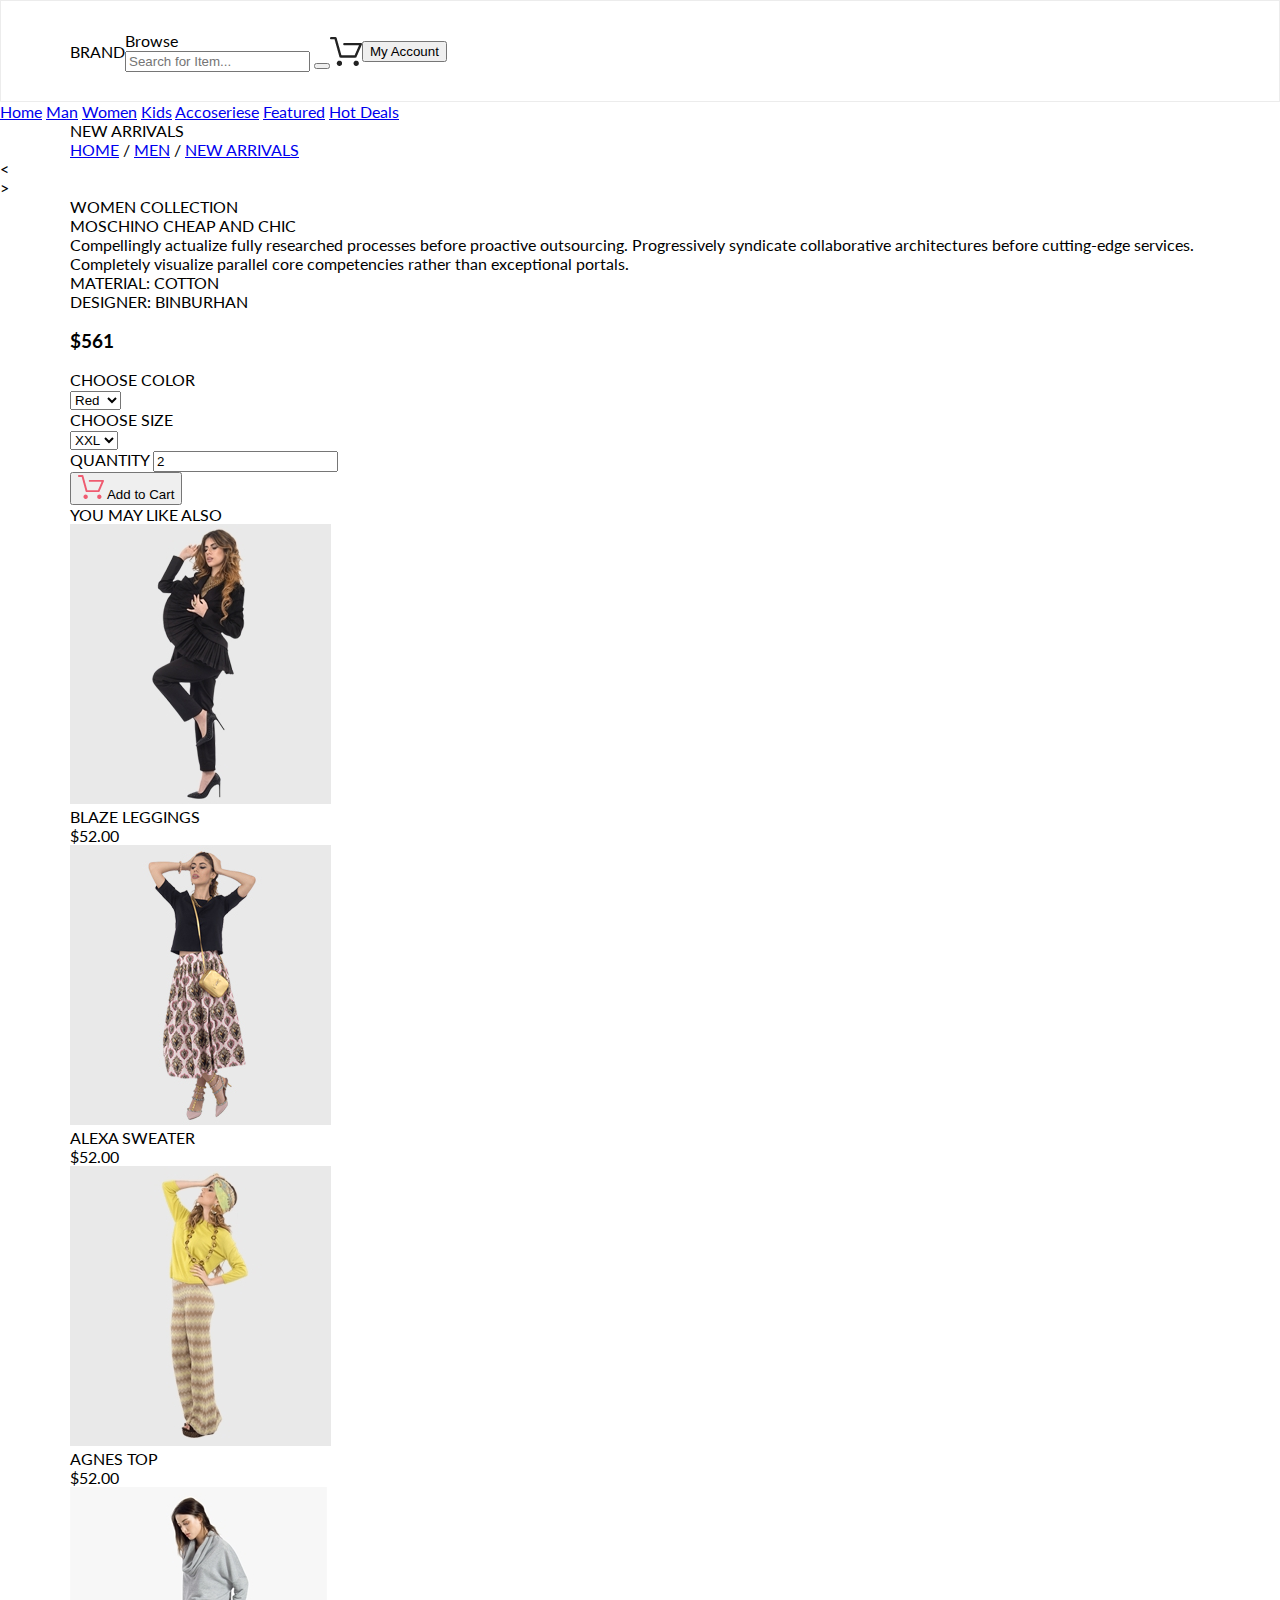
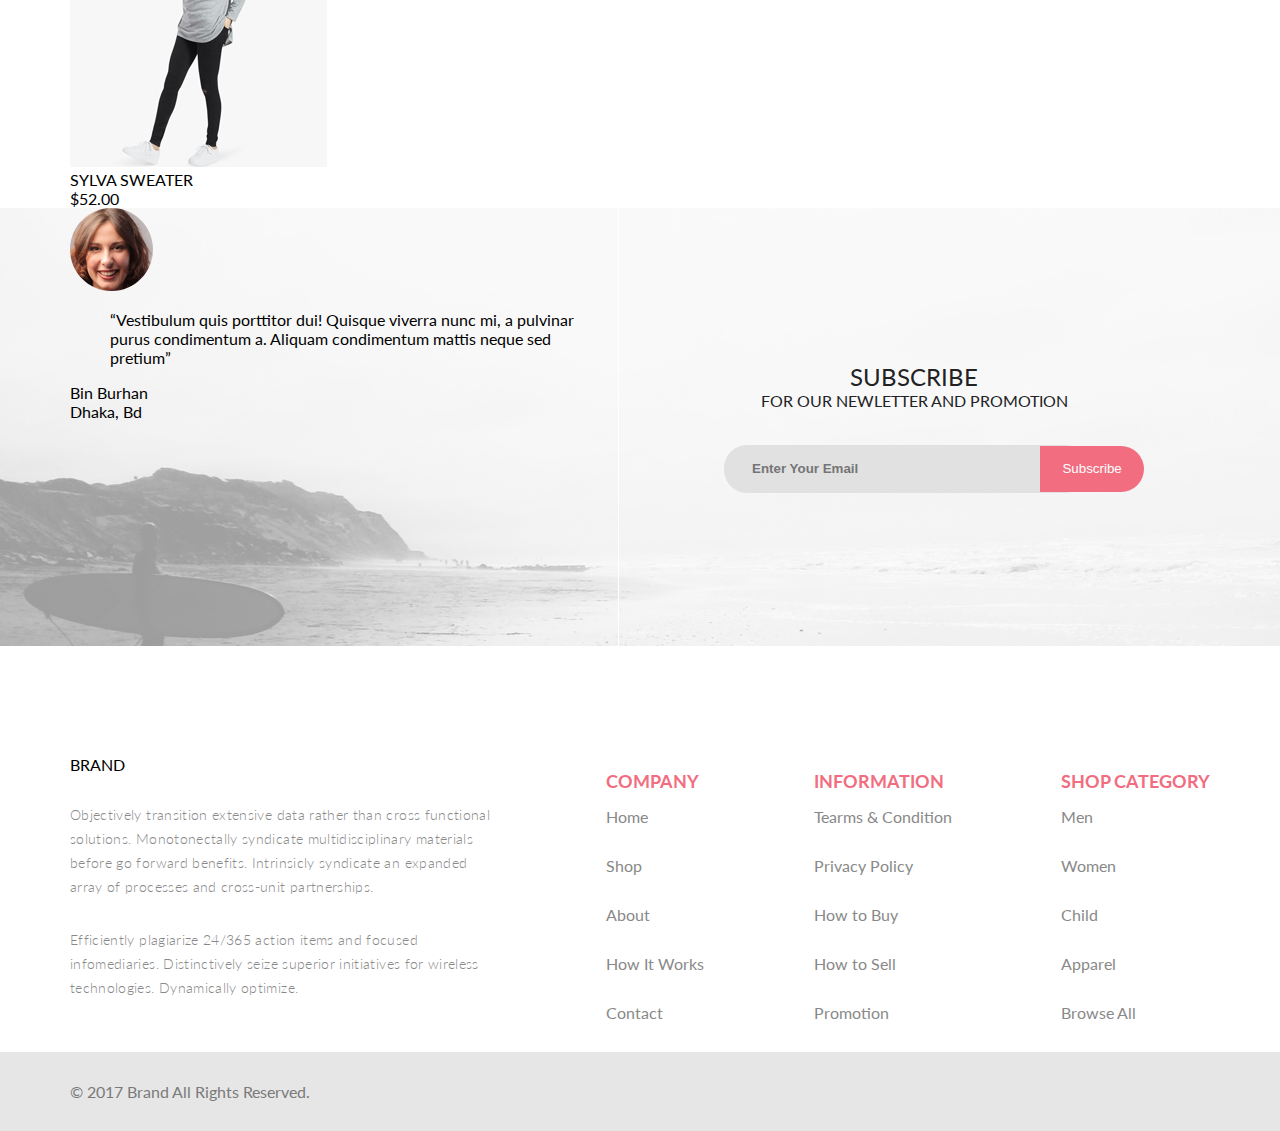
<file: bem_singlePage.html>
<!DOCTYPE html>
<html lang="en">
<head>
    <meta charset="UTF-8">
    <meta name="viewport" content="width=device-width, initial-scale=1.0">
    <title>Single Page</title>
    <link rel="stylesheet" href="https://cdnjs.cloudflare.com/ajax/libs/font-awesome/5.15.1/css/all.min.css" integrity="sha512-+4zCK9k+qNFUR5X+cKL9EIR+ZOhtIloNl9GIKS57V1MyNsYpYcUrUeQc9vNfzsWfV28IaLL3i96P9sdNyeRssA==" crossorigin="anonymous" />
    <link rel="stylesheet" href="css/style.css">
</head>
<body>
    <div class="header">
        <div class="container">
            <div class="b-logo">
                BRAN<span class="b-logo__span">D</span>
            </div>
            <form class="b-searchForm b-searchForm_leftMargin">
                <div class="b-searchForm__browse">
                    Browse
                    <i class="fas fa-caret-down b-searchForm__imgCaret"></i>
                </div>
                <input class="b-searchForm__input" type="text" placeholder="Search for Item...">
                <button class="b-searchForm__button">
                    <i class="fas fa-search b-searchForm__imgSearch"></i>
                </button>
            </form>
            <img class="b-cart b-cart_leftMargin" src="img/cart.png" alt="">
            <button class="b-accountBtn b-accountBtn_leftMargin">
                My Account
                <i class="fas fa-caret-down b-accountBtn__imgCaret"></i>
            </button>
        </div>
    </div>

    <nav class="b-mainNav">
        <a class="b-mainNav__link" href="#">Home</a>
        <a class="b-mainNav__link" href="#">Man</a>
        <a class="b-mainNav__link" href="#">Women</a>
        <a class="b-mainNav__link" href="#">Kids</a>
        <a class="b-mainNav__link" href="#">Accoseriese</a>
        <a class="b-mainNav__link" href="#">Featured</a>
        <a class="b-mainNav__link" href="#">Hot Deals</a>
    </nav>

    <div class="b-newArrivals">
        <div class="container b-newArrivals__container">
            <div class="b-newArrivals__Text">
                NEW ARRIVALS 
            </div>
            <nav>
                <a class="b-newArrivals__link" href="#">HOME</a> /
                <a class="b-newArrivals__link" href="#">MEN</a> /
                <a class="b-newArrivals__link" href="#">NEW ARRIVALS</a>
            </nav>
        </div>
    </div>

    <div class="collection">
        <div class="collectionCarousel">
            <div class="CarouselLeftArrow">
                <
            </div>
            <div class="CarouselRightArrow">
                >
            </div>
        </div>

        <div class="container collectionWrap">
            <div class="b-collectionInfo b-collectionInfo_centerMargin">
                <div class="b-collectionInfo__topic">
                    WOMEN COLLECTION
                </div>
                <div class="b-collectionInfo__underLine"></div>
                <div class="b-collectionInfo__Brand">
                    MOSCHINO CHEAP AND CHIC
                </div>
                <div class="b-collectionInfo__Descr">
                    Compellingly actualize fully researched processes before proactive outsourcing. Progressively syndicate collaborative architectures before cutting-edge services. Completely visualize parallel core competencies rather than exceptional portals. 
                </div>
                <div class="b-collectionInfo__Spec">
                    <div>MATERIAL: <span>COTTON</span></div>
                    <div>DESIGNER: <span>BINBURHAN</span></div>
                </div>
                <h3 class="b-collectionInfo__price">$561</h3>
            </div>

            <form class="b-formOrder b-formOrder_centerMargin">
                <div class="b-formOrder__unit">
                    <label class="b-formOrder__label">CHOOSE COLOR</label>
                    <div>
                        <i class="fas fa-chevron-down b-formOrder__imgDown"></i>
                        <div class="b-formOrder__unitColor"></div>
                        <select class="b-formOrder__chooseColor" name="">
                            <option value="">Red</option>
                            <option value="">Grey</option>
                        </select>
                    </div>
                </div>
                <div class="b-formOrder__unit">
                    <label class="b-formOrder__label">CHOOSE SIZE</label>
                    <div>
                        <i class="fas fa-chevron-down b-formOrder__imgDown"></i>
                        <select class="b-formOrder__chooseSize" name="">
                            <option value="">XXL</option>
                            <option value="">XL</option>
                            <option value="">L</option>
                            <option value="">M</option>
                        </select>
                    </div>
                </div>
                <div class="b-formOrder__unit">
                    <label class="b-formOrder__label">QUANTITY</label>
                    <input class="b-formOrder__input" type="text" value="2">
                </div>
                <button class="b-formOrder__button">
                    <img class="b-formOrder__imgBtn" src="img/cartRed.png" alt="">
                    Add to Cart
                </button>
            </form>
        </div>
    </div>
    <div class="likeAlso container">
        <div class="likeAlsoTopic">
            YOU MAY LIKE ALSO
        </div>
        <div class="itemCollectionWrap">
            <div class="b-itemCollection">
                <img class="b-itemCollection__img" src="img/likealso_img1.jpg" alt="PhotoCollection">
                <div class="b-itemCollection__name">BLAZE LEGGINGS</div>
                <div class="b-itemCollection__price">$52.00</div>
            </div>
            <div class="b-itemCollection">
                <img class="b-itemCollection__img" src="img/likealso_img2.jpg" alt="PhotoCollection">
                <div class="b-itemCollection__name">ALEXA SWEATER</div>
                <div class="b-itemCollection__price">$52.00</div>
            </div>
            <div class="b-itemCollection">
                <img class="b-itemCollection__img" src="img/likealso_img3.jpg" alt="PhotoCollection">
                <div class="b-itemCollection__name">AGNES TOP</div>
                <div class="b-itemCollection__price">$52.00</div>
            </div>
            <div class="b-itemCollection">
                <img class="b-itemCollection__img" src="img/likealso_img4.jpg" alt="PhotoCollection">
                <div class="b-itemCollection__name">SYLVA SWEATER</div>
                <div class="b-itemCollection__price">$52.00</div>
            </div>
        </div>
    </div>

    <div class="subscribeWrap">
        <div class="container subscribe">
            <div class="subscribeLeft">
                <div class="b-subscribeRev b-subscribeRev_leftMargin">
                    <div class="b-subscribeRev__img">
                        <img src="img/subscribe_avatar.png" alt="photo">
                    </div>
                    <div class="b-subscribeRev__content">
                        <blockquote class="b-subscribeRev__blockquote">
                            “Vestibulum quis porttitor dui! Quisque viverra nunc mi, a pulvinar purus condimentum a. Aliquam condimentum mattis neque sed pretium” 
                        </blockquote>
                        <div class="b-subscribeRev__name">
                            Bin Burhan 
                        </div>
                        <div class="b-subscribeRev__from">
                            Dhaka, Bd
                        </div>
                        <div class="b-subscribeRev__switchWrap">
                            <div class="b-subscribeRev__switch"></div>
                            <div class="b-subscribeRev__switch"></div>
                            <div class="b-subscribeRev__switch"></div>
                        </div>
                    </div>
                </div>
            </div>
            <div class="subscribeDiv"></div>
            <div class="subscribeRight">
                <div class="subscribeRightTopic">SUBSCRIBE</div>
                <div class="subscribeRightText">
                    FOR OUR NEWLETTER AND PROMOTION
                </div>
                <form class="subscribeRightForm">
                    <input type="text" placeholder="Enter Your Email">
                    <button>Subscribe</button>
                </form>
            </div>
        </div>
    </div>

    <footer class="container">
        <div class="footerSection">
            <div class="b-logo">
                BRAN<span class="b-logo__span">D</span>
            </div>
            <div class="footer_text">
                Objectively transition extensive data rather than cross functional solutions. Monotonectally syndicate multidisciplinary materials before go forward benefits. Intrinsicly syndicate an expanded array of processes and cross-unit partnerships.
            </div>
            <div class="footer_text">
                Efficiently plagiarize 24/365 action items and focused infomediaries. Distinctively seize superior initiatives for wireless technologies. Dynamically optimize. 
            </div>
        </div>
        <div class="footerSection">
            <h2>COMPANY</h2>
            <a href="#">Home</a>
            <a href="#">Shop</a>
            <a href="#">About</a>
            <a href="#">How It Works</a>
            <a href="#">Contact</a>
        </div>
        <div class="footerSection">
            <h2>INFORMATION</h2>
            <a href="#">Tearms & Condition</a>
            <a href="#">Privacy Policy</a>
            <a href="#">How to Buy</a>
            <a href="#">How to Sell</a>
            <a href="#">Promotion</a>
        </div>
        <div class="footerSection">
            <h2>SHOP CATEGORY</h2>
            <a href="#">Men</a>
            <a href="#">Women</a>
            <a href="#">Child</a>
            <a href="#">Apparel</a>
            <a href="#">Browse All</a>
        </div>
    </footer>

    <div class="rights">
        <div class="container">
            <div class="b-rightsText">
                &copy; 2017 Brand All Rights Reserved.
            </div>
            <div class="b-Social">
                <a class="b-Social__links" href="#">
                    <i class="fab fa-facebook-f b-Social__img"></i>
                </a>
                <a class="b-Social__links" href="#">
                    <i class="fab fa-twitter b-Social__img"></i>
                </a>
                <a class="b-Social__links" href="#">
                    <i class="fab fa-linkedin-in b-Social__img"></i>
                </a>
                <a class="b-Social__links" href="#">
                    <i class="fab fa-pinterest-p b-Social__img"></i>
                </a>
                <a class="b-Social__links" href="#">
                    <i class="fab fa-google-plus-g b-Social__img"></i>
                </a>
            </div>
        </div>
    </div>

</body>
</html>
</file>
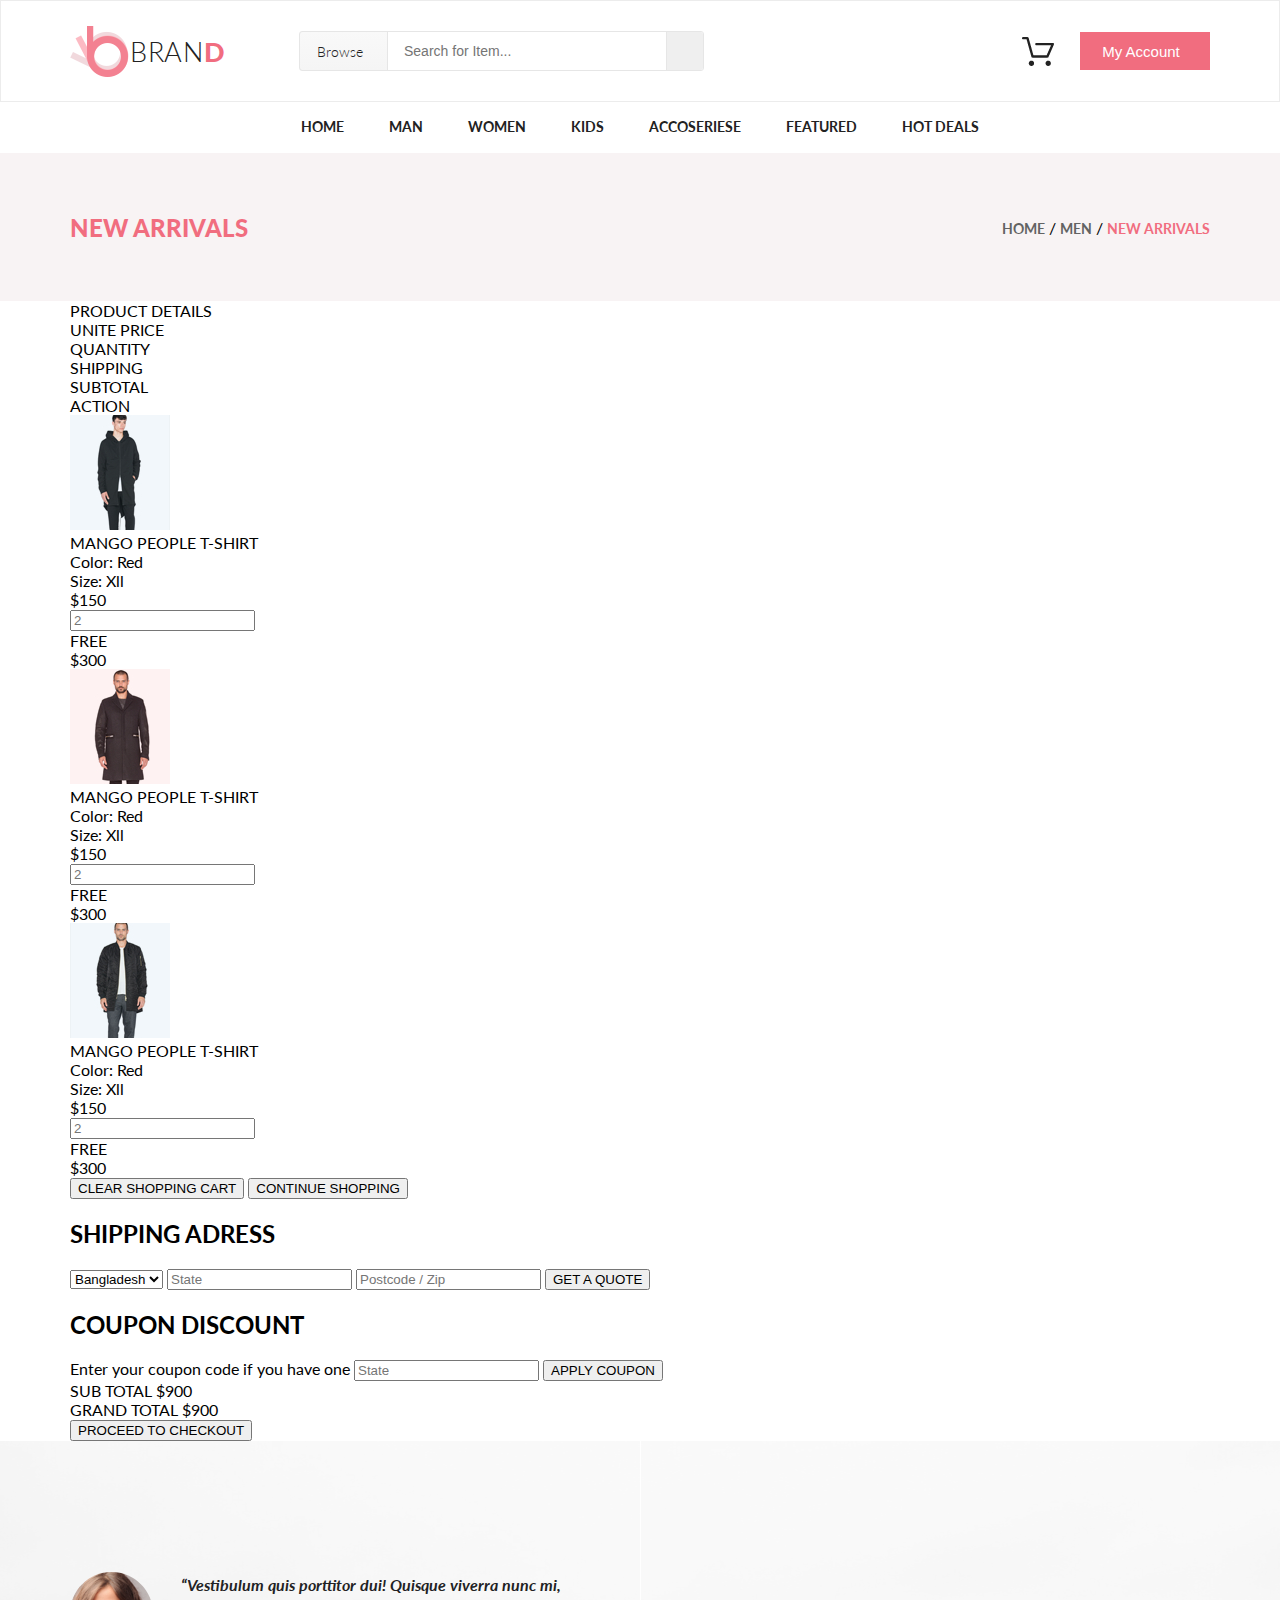
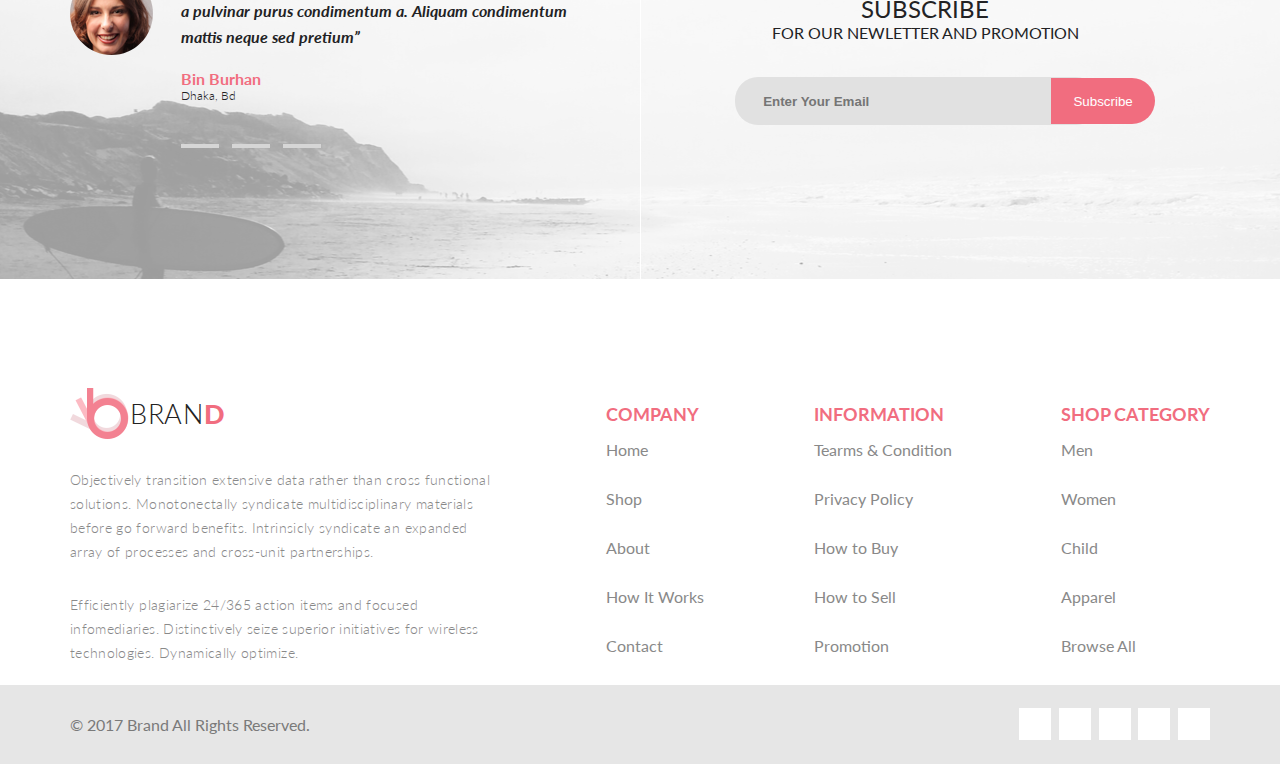
<file: cart.html>
<!DOCTYPE html>
<html lang="en">
<head>
    <meta charset="UTF-8">
    <meta name="viewport" content="width=device-width, initial-scale=1.0">
    <title>Shopping Cart</title>
    <link rel="stylesheet" href="https://cdnjs.cloudflare.com/ajax/libs/font-awesome/5.15.1/css/all.min.css" integrity="sha512-+4zCK9k+qNFUR5X+cKL9EIR+ZOhtIloNl9GIKS57V1MyNsYpYcUrUeQc9vNfzsWfV28IaLL3i96P9sdNyeRssA==" crossorigin="anonymous" />
    <link rel="stylesheet" href="css/style.css">
</head>
<body>
    <div class="header">
        <div class="container">
            <div class="logo">
                BRAN<span>D</span>
            </div>
            <form action="" class="topSearch">
                <div>
                    Browse
                    <i class="fas fa-caret-down"></i>
                </div>
                <input type="text" placeholder="Search for Item...">
                <button>
                    <i class="fas fa-search"></i>
                </button>
            </form>
            <img class="cart" src="img/cart.png" alt="">
            <button class="myAccountBtn">
                My Account
                <i class="fas fa-caret-down"></i>
            </button>
        </div>
    </div>
    <nav class="topNav">
        <a href="#">Home</a>
        <a href="#">Man</a>
        <a href="#">Women</a>
        <a href="#">Kids</a>
        <a href="#">Accoseriese</a>
        <a href="#">Featured</a>
        <a href="#">Hot Deals</a>
    </nav>
    <div class="newArrivals">
        <div class="container">
            <div class="newArrivalsText">
                NEW ARRIVALS 
            </div>
            <nav class="newArrivalsNav">
                <a href="#">HOME</a> /
                <a href="#">MEN</a> /
                <a href="#">NEW ARRIVALS</a>
            </nav>
        </div>
    </div>
    <main>
        <div class="container shoppingCart">
            <div class="tableHeader">
                <div>PRODUCT DETAILS</div>
                <div>UNITE PRICE</div>
                <div>QUANTITY</div>
                <div>SHIPPING</div>
                <div>SUBTOTAL</div>
                <div>ACTION</div>
            </div>
            <section class="shoppingCartUnit">
                <div class="productDesc">
                    <img src="img/product1.jpg" alt="productFoto">
                    <div class="productSpecsWrap">
                        <div class="productName">MANGO PEOPLE T-SHIRT</div>
                        <div class="productSpecs">
                            <div class="productColor">Color:<span> Red</span></div>
                            <div class="productSize">Size:<span> Xll</span></div>
                        </div>
                    </div>
                </div>
                <div class="productInf">
                    $150
                </div>
                <div class="productInf">
                    <input type="text" placeholder="2">
                </div>
                <div class="productInf">
                    FREE
                </div>
                <div class="productInf">
                    $300
                </div>
                <div class="productInf">
                    <i class="fas fa-times-circle"></i>
                </div>
            </section>
            <section class="shoppingCartUnit">
                <div class="productDesc">
                    <img src="img/product2.jpg" alt="productFoto">
                    <div class="productSpecsWrap">
                        <div class="productName">MANGO PEOPLE T-SHIRT</div>
                        <div class="productSpecs">
                            <div class="productColor">Color:<span> Red</span></div>
                            <div class="productSize">Size:<span> Xll</span></div>
                        </div>
                    </div>
                </div>
                <div class="productInf">
                    $150
                </div>
                <div class="productInf">
                    <input type="text" placeholder="2">
                </div>
                <div class="productInf">
                    FREE
                </div>
                <div class="productInf">
                    $300
                </div>
                <div class="productInf">
                    <i class="fas fa-times-circle"></i>
                </div>
            </section>
            <section class="shoppingCartUnit">
                <div class="productDesc">
                    <img src="img/product3.jpg" alt="productFoto">
                    <div class="productSpecsWrap">
                        <div class="productName">MANGO PEOPLE T-SHIRT</div>
                        <div class="productSpecs">
                            <div class="productColor">Color:<span> Red</span></div>
                            <div class="productSize">Size:<span> Xll</span></div>
                        </div>
                    </div>
                </div>
                <div class="productInf">
                    $150
                </div>
                <div class="productInf">
                    <input type="text" placeholder="2">
                </div>
                <div class="productInf">
                    FREE
                </div>
                <div class="productInf">
                    $300
                </div>
                <div class="productInf">
                    <i class="fas fa-times-circle"></i>
                </div>
            </section> 
            <div class="shoppingCartBtnWrap">
                <button class="clearBtn">CLEAR SHOPPING CART</button>
                <button class="continueBnt">CONTINUE SHOPPING</button>
            </div>                       
        </div>
        <div class="shipping container">
            <section class="shippingColumn">
                <h2>SHIPPING ADRESS</h2>
                <select class="shippingSelect">
                    <option value="Bangladesh">Bangladesh</option>
                </select>
                <input type="text" class="shippingInput" placeholder="State">
                <input type="text" class="shippingInput" placeholder="Postcode / Zip">
                <button class="shippingBtn">GET A QUOTE</button>
            </section>
            <section class="shippingColumn">
                <h2>COUPON DISCOUNT</h2>
                <label for="coupon">
                    Enter your coupon code if you have one
                </label>
                <input class="shippingInput couponInput" id="coupon" type="text" placeholder="State">
                <button class="shippingBtn">APPLY COUPON</button>
            </section>
            <section class="shippingColumn grandTotal">
                <div class="subTotalText">SUB TOTAL <span>$900</span></div>
                <div class="grandTotalText">GRAND TOTAL <span>$900</span> </div>
                <button class="proceedBtn">PROCEED TO CHECKOUT</button>
            </section>
        </div>
    </main>
    <div class="subscribeWrap">
        <div class="container subscribe">
            <div class="subscribeRev">
                <div class="revUnit">
                    <div class="revUnitLeft">
                        <img src="img/subscribe_bin_burhan.png" alt="photo">
                    </div>
                    <div class="revUnitRight">
                        <blockquote>
                            “Vestibulum quis porttitor dui! Quisque viverra nunc mi, a pulvinar purus condimentum a. Aliquam condimentum mattis neque sed pretium” 
                        </blockquote>
                        <div class="revName">
                            Bin Burhan 
                        </div>
                        <div class="revFrom">
                            Dhaka, Bd
                        </div>
                        <div class="revSwitch">
                            <div></div>
                            <div></div>
                            <div></div>
                        </div>
                    </div>
                </div>
            </div>
            <div class="subscribeDiv"></div>
            <div class="subscribeRight">
                <div class="subscribeRightTopic">SUBSCRIBE</div>
                <div class="subscribeRightText">
                    FOR OUR NEWLETTER AND PROMOTION
                </div>
                <form action="" class="subscribeRightForm">
                    <input type="text" placeholder="Enter Your Email">
                    <button>Subscribe</button>
                </form>
            </div>
        </div>
    </div>
    <footer class="container">
        <div class="footerSection">
            <div class="logo">
                BRAN<span>D</span>
            </div>
            <div class="footer_text">
                Objectively transition extensive data rather than cross functional solutions. Monotonectally syndicate multidisciplinary materials before go forward benefits. Intrinsicly syndicate an expanded array of processes and cross-unit partnerships.
            </div>
            <div class="footer_text">
                Efficiently plagiarize 24/365 action items and focused infomediaries. Distinctively seize superior initiatives for wireless technologies. Dynamically optimize. 
            </div>
        </div>
        <div class="footerSection">
            <h2>COMPANY</h2>
            <a href="#">Home</a>
            <a href="#">Shop</a>
            <a href="#">About</a>
            <a href="#">How It Works</a>
            <a href="#">Contact</a>
        </div>
        <div class="footerSection">
            <h2>INFORMATION</h2>
            <a href="#">Tearms & Condition</a>
            <a href="#">Privacy Policy</a>
            <a href="#">How to Buy</a>
            <a href="#">How to Sell</a>
            <a href="#">Promotion</a>
        </div>
        <div class="footerSection">
            <h2>SHOP CATEGORY</h2>
            <a href="#">Men</a>
            <a href="#">Women</a>
            <a href="#">Child</a>
            <a href="#">Apparel</a>
            <a href="#">Browse All</a>
        </div>
    </footer>
    <div class="rights">
        <div class="container">
            <div class="rightsText">
                &copy; 2017 Brand All Rights Reserved.
            </div>
            <div class="rightsLinks">
                <a href="#"><i class="fab fa-facebook-f"></i></a>
                <a href="#"><i class="fab fa-twitter"></i></a>
                <a href="#"><i class="fab fa-linkedin-in"></i></a>
                <a href="#"><i class="fab fa-pinterest-p"></i></a>
                <a href="#"><i class="fab fa-google-plus-g"></i></a>
            </div>
        </div>
    </div>

</body>
</html>
</file>
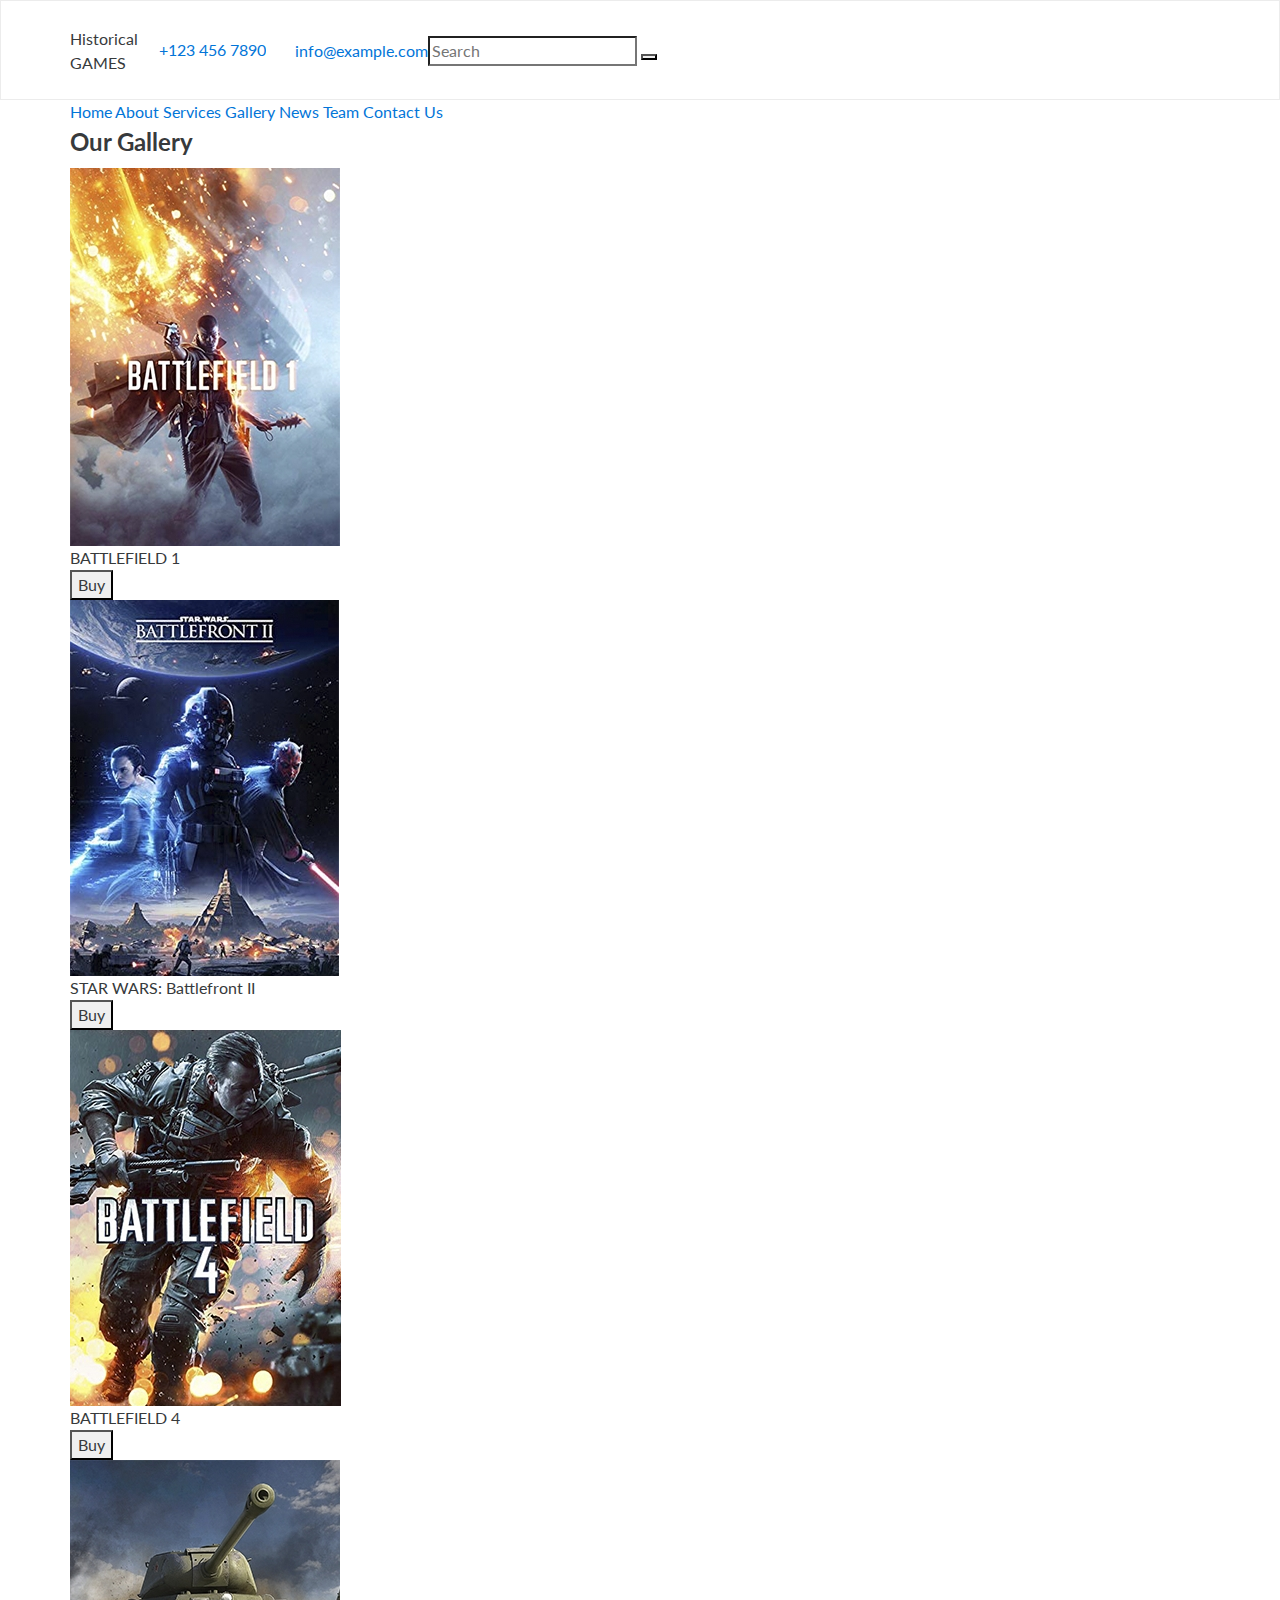
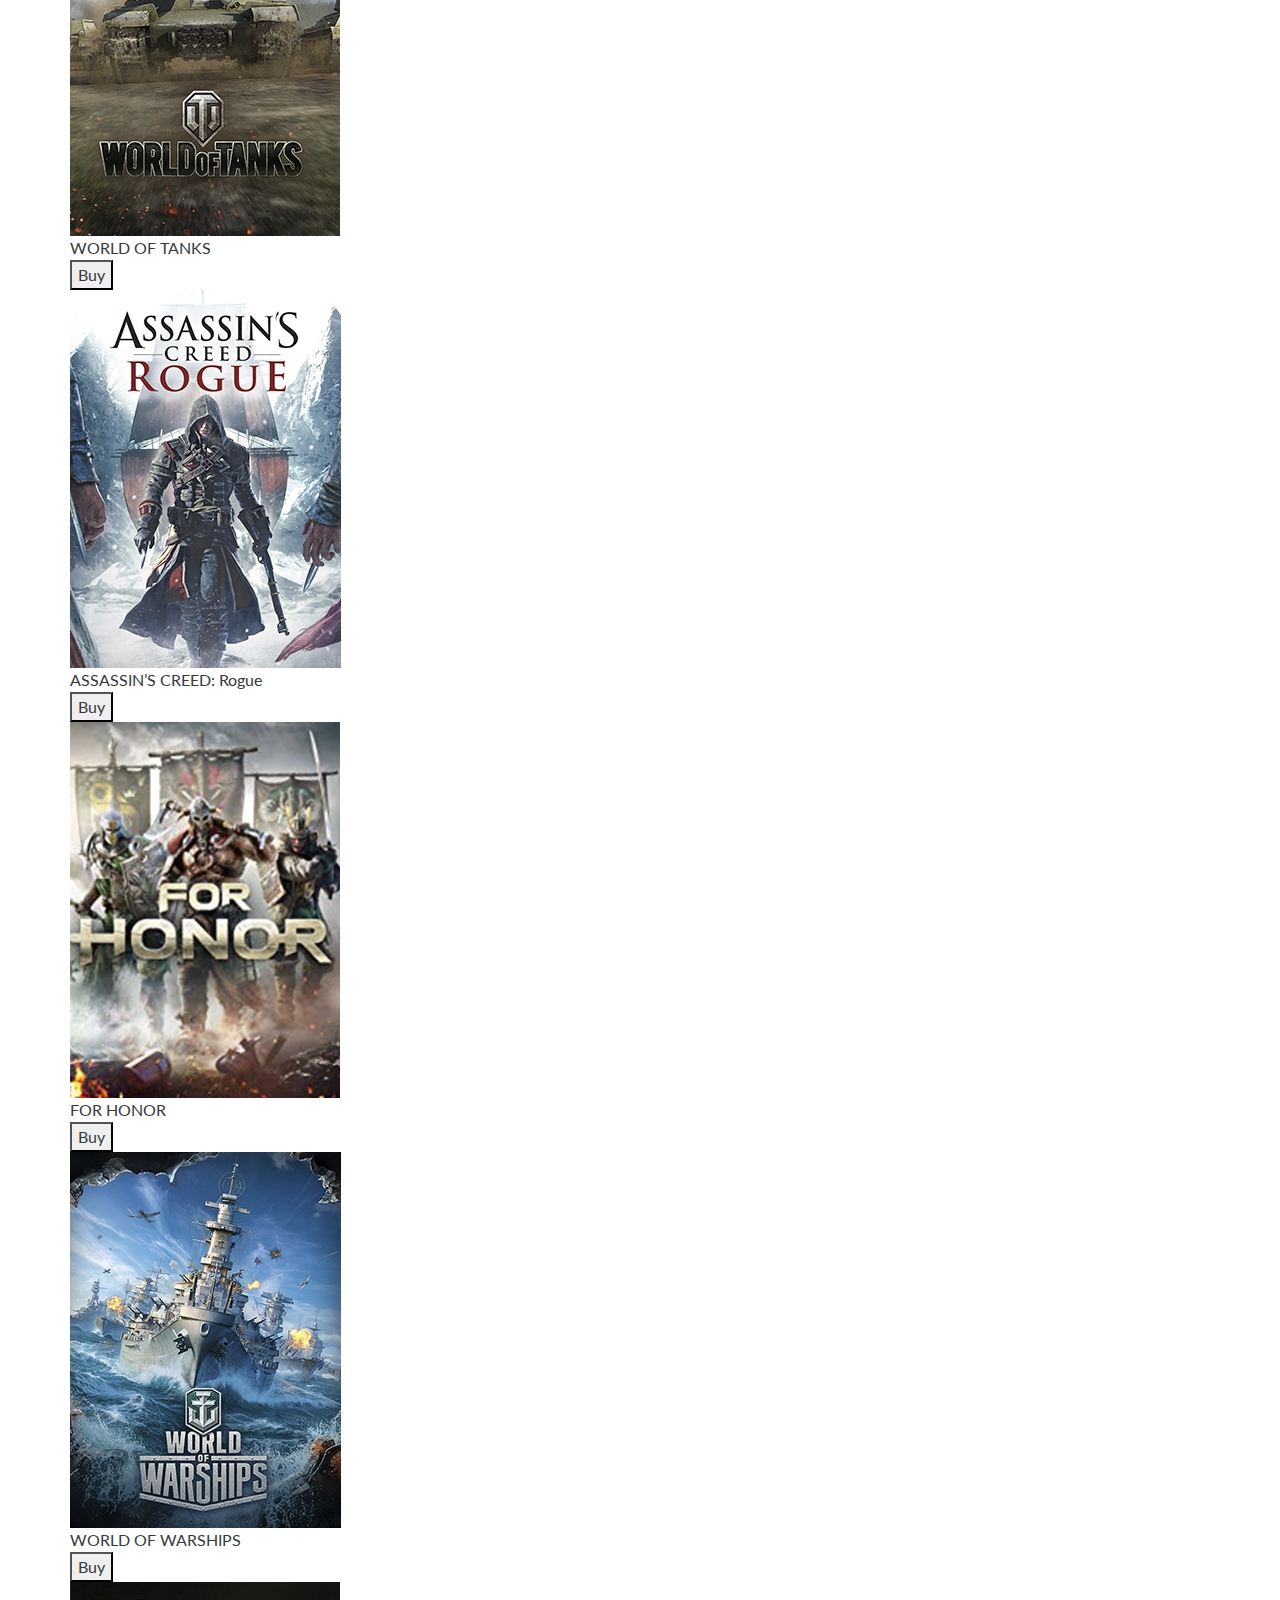
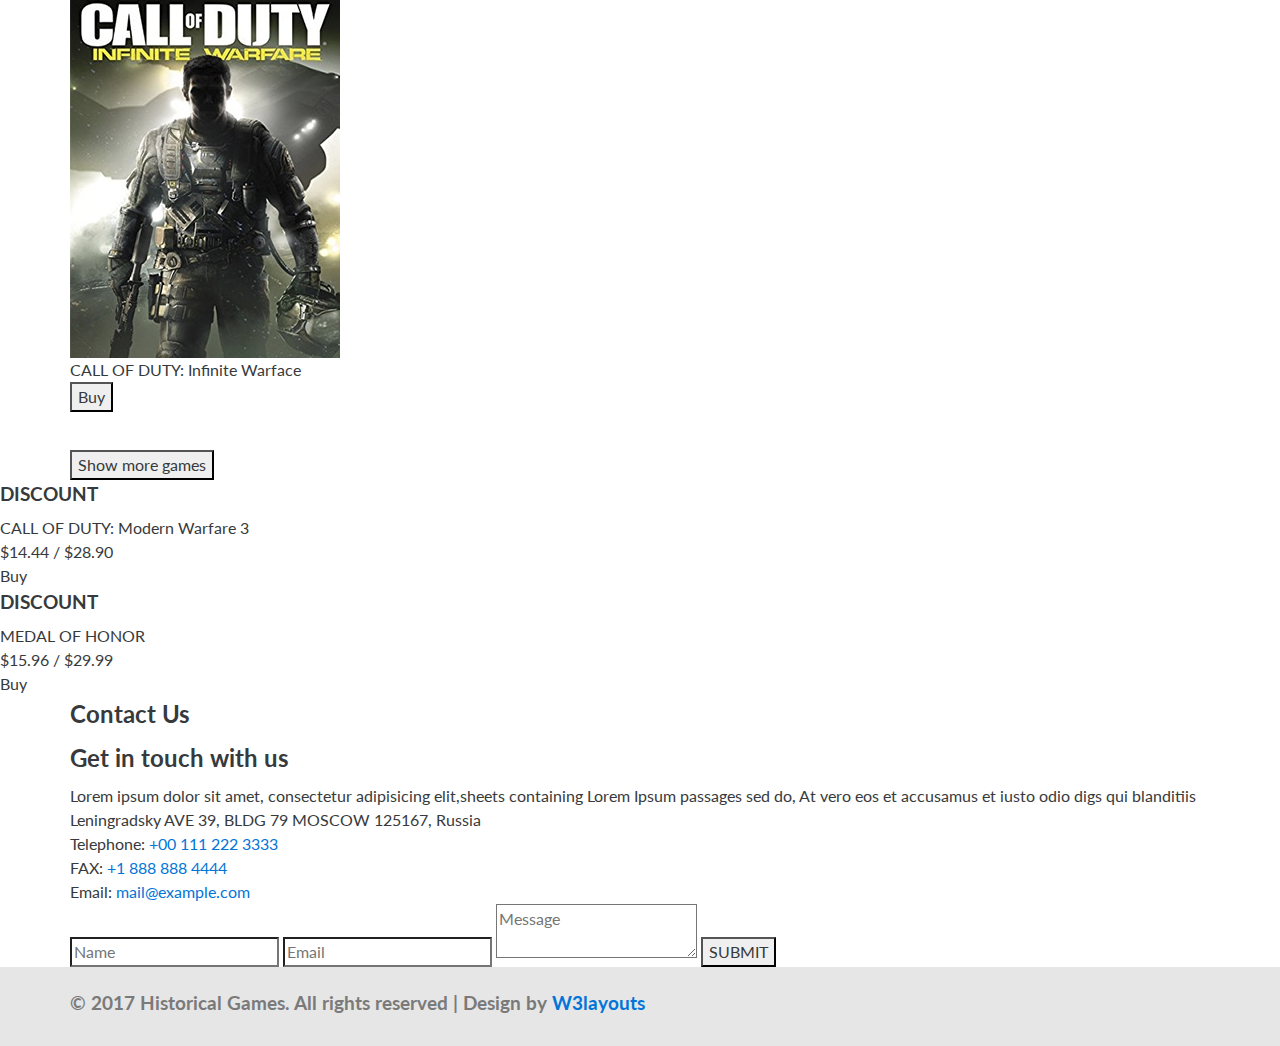
<file: index_with_grid.html>
<!DOCTYPE html>
<html lang="en">
<head>
    <meta charset="UTF-8">
    <meta name="viewport" content="width=device-width, initial-scale=1.0">
    <title>Catalog</title>
    <link rel="stylesheet" href="css/reboot.css">

    <link rel="stylesheet" href="https://cdnjs.cloudflare.com/ajax/libs/font-awesome/5.15.1/css/all.min.css" integrity="sha512-+4zCK9k+qNFUR5X+cKL9EIR+ZOhtIloNl9GIKS57V1MyNsYpYcUrUeQc9vNfzsWfV28IaLL3i96P9sdNyeRssA==" crossorigin="anonymous" />
    <link rel="stylesheet" href="css/style.css">
</head>
<body>
    <div class="header">
        <div class="container containerStyle">
            <div class="logoWrap">
                <div class="logoTopText">Historical</div>
                <div class="logoBotText">GAMES</div>
            </div>

            <div class="phoneWrap">
                <img src="ico/phone.png" alt="ico">
                <a href="#" class="phoneText">+123 456 7890</a>
            </div>

            <div class="emailWrap">
                <img src="ico/email.png" alt="ico">
                <a href="#" class="emailText">info@example.com</a>
            </div>

            <form class="searchForm">
                <input type="text" placeholder="Search">
                <button>
                    <i class="fas fa-search"></i>
                </button>
            </form>
        </div>
    </div>

    <div class="mainNav">
        <div class="container">
            <nav>
                <a href="#">Home</a>
                <a href="#">About</a>
                <a href="#">Services</a>
                <a href="#">Gallery</a>
                <a href="#">News</a>
                <a href="#">Team</a>
                <a href="#">Contact Us</a>
            </nav>
        </div>
    </div>

    <div class="gallery container">
        <h2 class="topic">Our Gallery</h2>

        <div class="productsWrap">
            <div class="product">
                <img src="img/gallaryIMG1.jpg" alt="" class="productImg">
                <div class="productDesc">
                    <div class="productName">BATTLEFIELD 1</div>
                    <button class="productBtn">Buy</button>
                </div>
            </div>
            <div class="product">
                <img src="img/gallaryIMG2.jpg" alt="" class="productImg">
                <div class="productDesc">
                    <div class="productName">STAR WARS: <span>Battlefront II</span></div>
                    <button class="productBtn">Buy</button>
                </div>
            </div>
            <div class="product">
                <img src="img/gallaryIMG3.jpg" alt="" class="productImg">
                <div class="productDesc">
                    <div class="productName">BATTLEFIELD 4</div>
                    <button class="productBtn">Buy</button>
                </div>
            </div>
            <div class="product">
                <img src="img/gallaryIMG4.jpg" alt="" class="productImg">
                <div class="productDesc">
                    <div class="productName">WORLD OF TANKS</div>
                    <button class="productBtn">Buy</button>
                </div>
            </div>
            <div class="product">
                <img src="img/gallaryIMG5.jpg" alt="" class="productImg">
                <div class="productDesc">
                    <div class="productName">ASSASSIN’S CREED: <span>Rogue</span></div>
                    <button class="productBtn">Buy</button>
                </div>
            </div>
            <div class="product">
                <img src="img/gallaryIMG6.jpg" alt="" class="productImg">
                <div class="productDesc">
                    <div class="productName">FOR HONOR</div>
                    <button class="productBtn">Buy</button>
                </div>
            </div>
            <div class="product">
                <img src="img/gallaryIMG7.jpg" alt="" class="productImg">
                <div class="productDesc">
                    <div class="productName">WORLD OF WARSHIPS</div>
                    <button class="productBtn">Buy</button>
                </div>
            </div>
            <div class="product">
                <img src="img/gallaryIMG8.jpg" alt="" class="productImg">
                <div class="productDesc">
                    <div class="productName">CALL OF DUTY: <span>Infinite Warface</span></div>
                    <button class="productBtn">Buy</button>
                </div>
            </div>

        </div>

        <button class="moreGames">Show more games <i class="fas fa-chevron-right"></i></button>
    </div>

    <div class="discount">
        <div class="discountWrap">
            <div class="discountItem">
                <h3 class="discountTopic">DISCOUNT</h3>
                <div class="discountTitle">
                    CALL OF DUTY: <span>Modern Warfare 3</span>
                </div>
                
                <div class="discountPrice">
                    $14.44 <span>/</span> <span>$28.90</span> 
                </div>
        
                <div class="discountBtn">Buy</div>
            </div>
        </div>

        <div class="discountWrap">
            <div class="discountItem">
                <h3 class="discountTopic">DISCOUNT</h3>
                <div class="discountTitle">
                    MEDAL OF HONOR
                </div>
                <div class="discountPrice">
                    $15.96 <span>/</span> <span>$29.99</span>
                </div>
        
                <div class="discountBtn">Buy</div>
            </div>
        </div>
    </div>

    <div class="contacts container">
        <h2 class="topic">Contact Us</h2>
        <div class="contactsWrap">
            <div>
                <h2 class="contactsTopic">Get in touch with us</h2>
                <div class="contactsTopicText">
                    Lorem ipsum dolor sit amet, consectetur adipisicing elit,sheets 
                    containing Lorem Ipsum passages sed do, At vero eos et accusamus et 
                    iusto odio digs qui blanditiis
                </div>
                <div class="contactsAdress">
                    Leningradsky AVE 39, BLDG 79 <span>MOSCOW 125167, Russia</span>
                </div>
                <div class="contactsPhone">
                    Telephone: <a href="#">+00 111 222 3333</a>
                </div>
                <div class="contactsFax">
                    FAX: <a href="#">+1 888 888 4444</a>
                </div>
                <div class="contactsEmail">
                    Email: <a href="#">mail@example.com</a>
                </div>
            </div>

            <form class="formSubmit">
                <div class="formWrap">
                    <input type="text" class="inputName" placeholder="Name">
                    <input type="email" class="inputMail" placeholder="Email">
                    <textarea placeholder="Message"></textarea>
                    <button class="SubmitBtn">SUBMIT</button>
                </div>
            </form>
        </div>
        
    </div>

    <div class="rights">
        <div class="container">
            <h3>&copy; 2017 Historical Games. All rights reserved | Design by <a href="#">W3layouts</a></h3>
        </div>    
    </div>
</body>
</html>
</file>
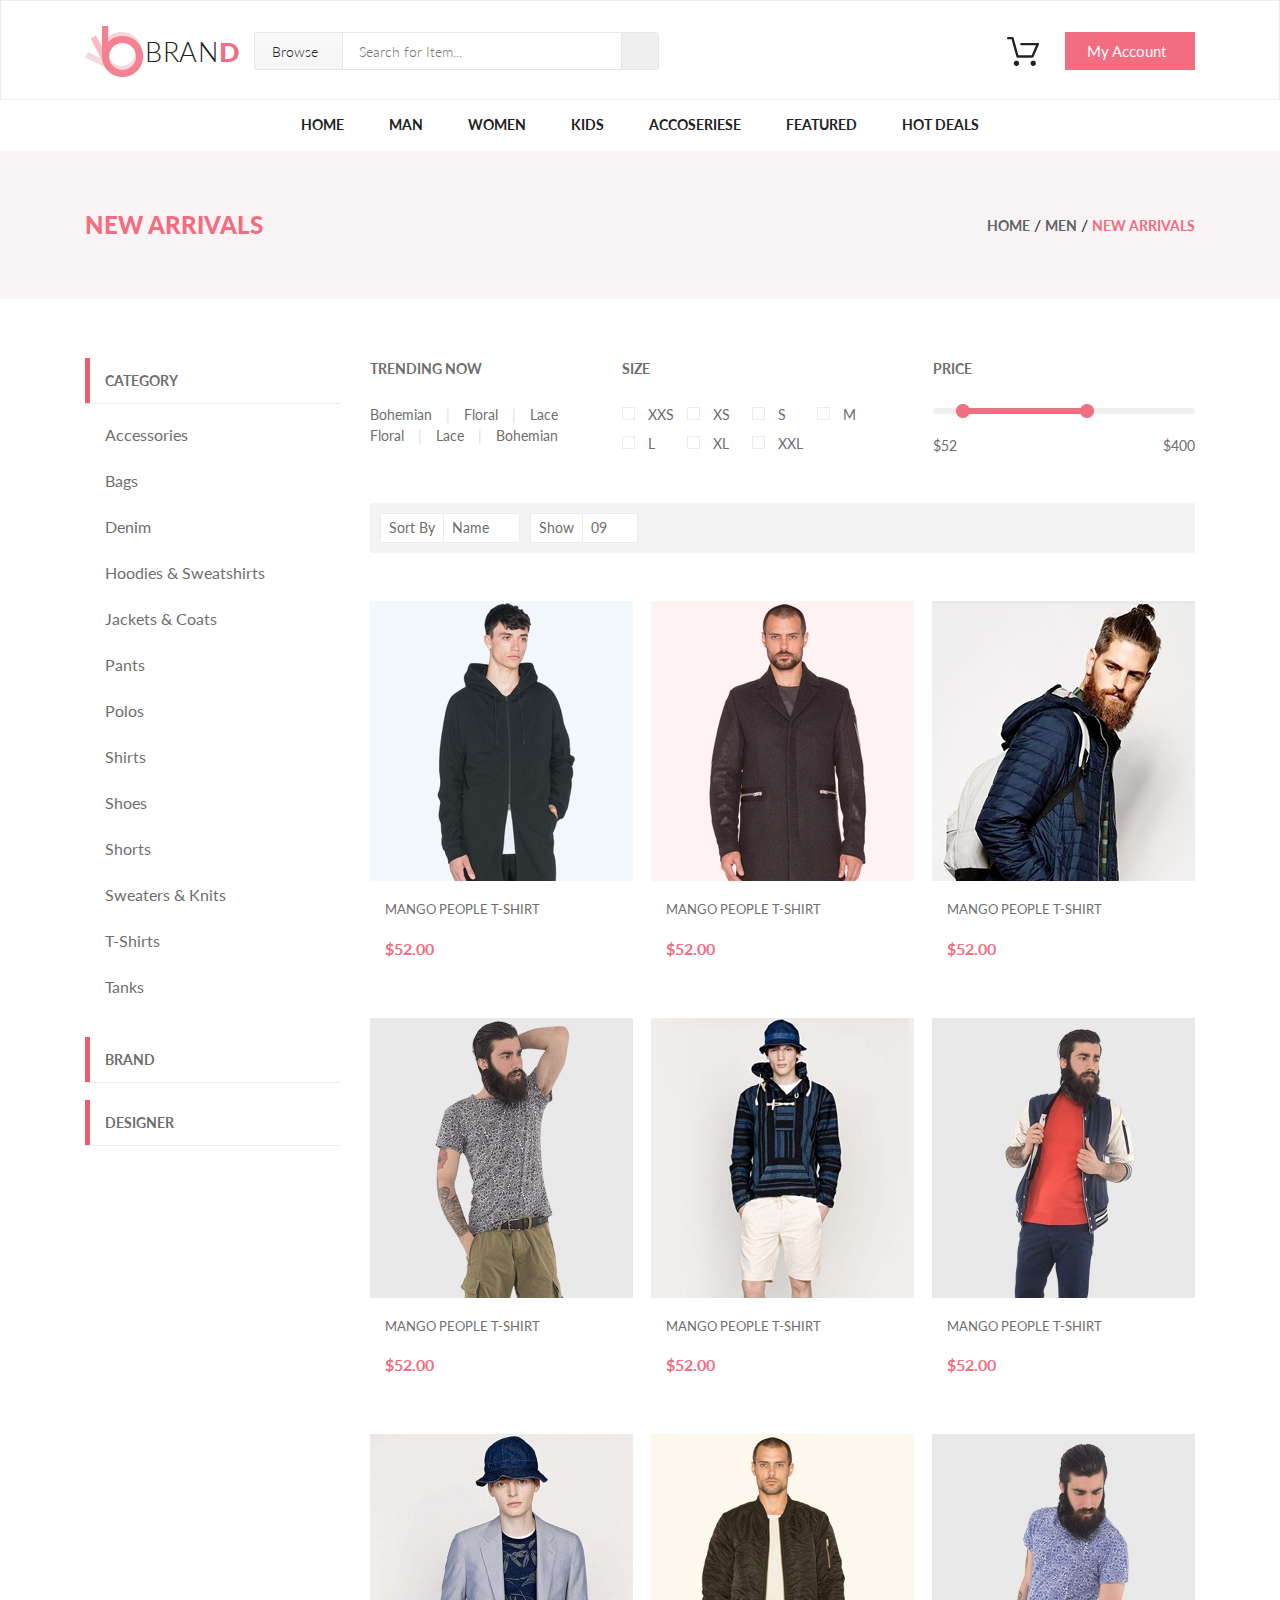
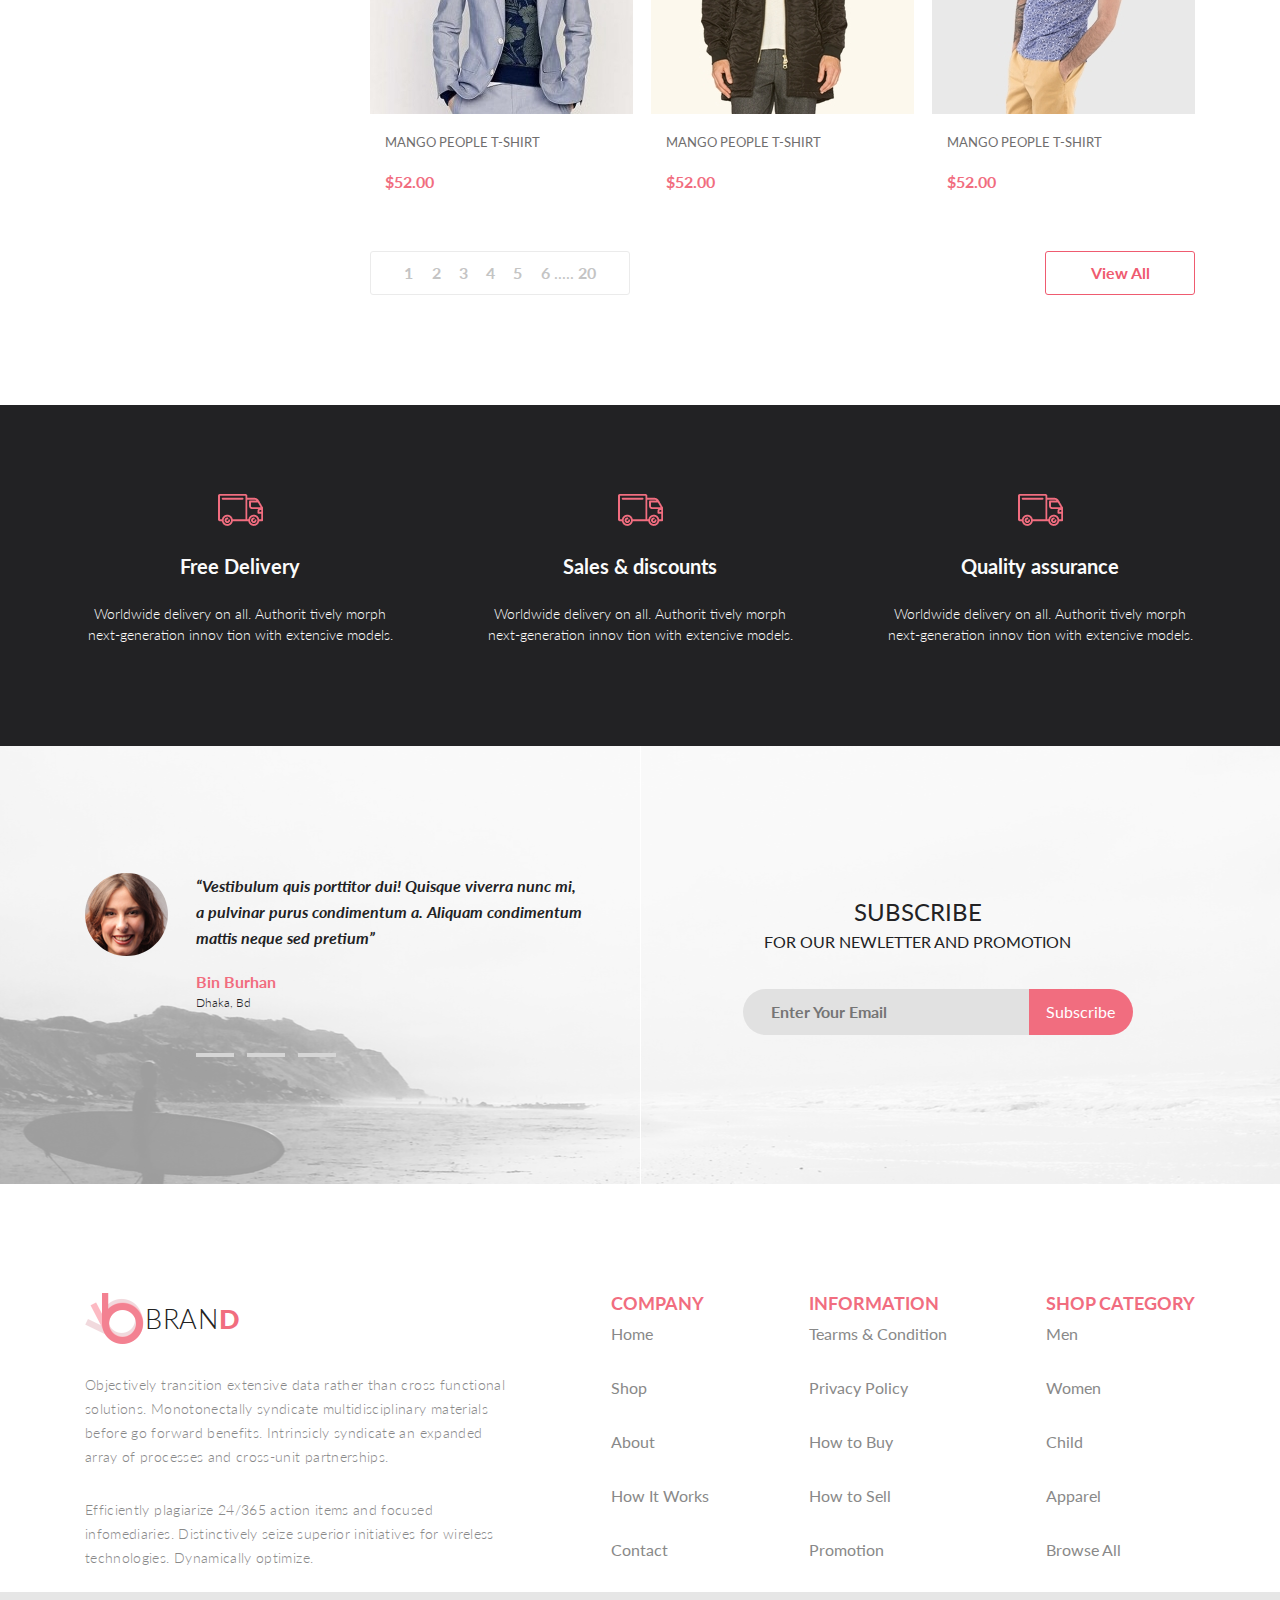
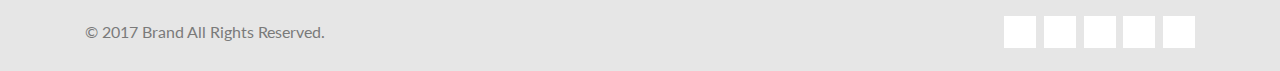
<file: Product.html>
<!DOCTYPE html>
<html lang="en">
<head>
    <meta charset="UTF-8">
    <meta name="viewport" content="width=device-width, initial-scale=1.0">
    <title>Product</title>
    <link rel="stylesheet" href="https://cdnjs.cloudflare.com/ajax/libs/font-awesome/5.15.1/css/all.min.css" integrity="sha512-+4zCK9k+qNFUR5X+cKL9EIR+ZOhtIloNl9GIKS57V1MyNsYpYcUrUeQc9vNfzsWfV28IaLL3i96P9sdNyeRssA==" crossorigin="anonymous" />
    <link rel="stylesheet" href="/bootstrap/css/bootstrap.min.css">
    <link rel="stylesheet" href="css/style.css">
</head>
<body>
    <div class="header">
        <div class="container">
            <div class="logo">
                BRAN<span>D</span>
            </div>
            <form class="topSearch">
                <div>
                    Browse
                    <i class="fas fa-caret-down"></i>
                </div>
                <input type="text" placeholder="Search for Item...">
                <button>
                    <i class="fas fa-search"></i>
                </button>
            </form>
            <img class="cart" src="img/cart.png" alt="">
            <button class="myAccountBtn">
                My Account
                <i class="fas fa-caret-down"></i>
            </button>
        </div>
    </div>

    <nav class="topNav">
        <a href="#">Home</a>
        <a href="#">Man</a>
        <a href="#">Women</a>
        <a href="#">Kids</a>
        <a href="#">Accoseriese</a>
        <a href="#">Featured</a>
        <a href="#">Hot Deals</a>
    </nav>

    <div class="newArrivals">
        <div class="container">
            <div class="newArrivalsText">
                NEW ARRIVALS 
            </div>
            <nav class="newArrivalsNav">
                <a href="#">HOME</a> /
                <a href="#">MEN</a> /
                <a href="#">NEW ARRIVALS</a>
            </nav>
        </div>
    </div>

    <div class="container">
        <div class="row">
            <div class="col-md-3">
                <div class="accordion" id="accordionExample">
                    <div class="card cardUnit">
                      <div class="card-header cardHeader" id="headingOne" data-target="#collapseOne" data-toggle="collapse">
                            CATEGORY
                            <i class="fas fa-caret-down"></i>
                      </div>
                      <div id="collapseOne" class="collapse show" aria-labelledby="headingOne" data-parent="#accordionExample">
                        <div class="card-body">
                            <a href="#">Accessories</a>   
                            <a href="#">Bags</a>   
                            <a href="#">Denim</a>   
                            <a href="#">Hoodies & Sweatshirts</a>   
                            <a href="#">Jackets & Coats</a>   
                            <a href="#">Pants</a>   
                            <a href="#">Polos</a>   
                            <a href="#">Shirts</a>   
                            <a href="#">Shoes</a>   
                            <a href="#">Shorts</a>   
                            <a href="#">Sweaters & Knits</a>   
                            <a href="#">T-Shirts</a>   
                            <a href="#">Tanks</a>   
                        </div>
                      </div>
                    </div>
                    <div class="card cardUnit">
                        <div class="card-header cardHeader" id="headingTwo" data-target="#collapseTwo" data-toggle="collapse">
                            BRAND
                            <i class="fas fa-caret-down"></i>
                      </div>
                      <div id="collapseTwo" class="collapse" aria-labelledby="headingTwo" data-parent="#accordionExample">
                        <div class="card-body">
                            <a href="#">Accessories</a>   
                            <a href="#">Bags</a>   
                            <a href="#">Denim</a>   
                            <a href="#">Hoodies & Sweatshirts</a>   
                            <a href="#">Jackets & Coats</a>   
                            <a href="#">Pants</a>   
                            <a href="#">Polos</a>   
                            <a href="#">Shirts</a>   
                            <a href="#">Shoes</a>   
                            <a href="#">Shorts</a>   
                            <a href="#">Sweaters & Knits</a>   
                            <a href="#">T-Shirts</a>   
                            <a href="#">Tanks</a>   
                        </div>
                      </div>
                    </div>
                    <div class="card cardUnit">
                        <div class="card-header cardHeader" id="headingThree" data-target="#collapseThree" data-toggle="collapse">
                            DESIGNER
                            <i class="fas fa-caret-down"></i>
                      </div>
                      <div id="collapseThree" class="collapse" aria-labelledby="headingThree" data-parent="#accordionExample">
                        <div class="card-body">
                            <a href="#">Accessories</a>   
                            <a href="#">Bags</a>   
                            <a href="#">Denim</a>   
                            <a href="#">Hoodies & Sweatshirts</a>   
                            <a href="#">Jackets & Coats</a>   
                            <a href="#">Pants</a>   
                            <a href="#">Polos</a>   
                            <a href="#">Shirts</a>   
                            <a href="#">Shoes</a>   
                            <a href="#">Shorts</a>   
                            <a href="#">Sweaters & Knits</a>   
                            <a href="#">T-Shirts</a>   
                            <a href="#">Tanks</a>   
                        </div>
                      </div>
                    </div>
                </div>
            </div>
            <div class="col-md-9">
                <div class="productSampling">
                    <div class="samplingModel">
                        <div class="samplingTitle">TRENDING NOW</div>
                        <div class="samplingModelLinks">
                            <a href="">Bohemian <span>|</span></a> 
                            <a href="">Floral <span>|</span></a> 
                            <a href="">Lace</a> 
                            <a href="">Floral <span>|</span></a> 
                            <a href="">Lace <span>|</span></a> 
                            <a href="">Bohemian</a> 
                        </div>
                    </div>
                    <div class="samplingSize">
                        <div class="samplingTitle">SIZE</div>
                        <div class="samplingSizeInput">
                            <div>
                                <input id="XXS" type="checkbox">
                                <label for="XXS">XXS</label>
                            </div>
                            <div>
                                <input id="XS" type="checkbox">
                                <label for="XS">XS</label>
                            </div>
                            <div>
                                <input id="S" type="checkbox">
                                <label for="S">S</label>
                            </div>
                            <div>
                                <input id="M" type="checkbox">
                                <label for="M">M</label>
                            </div>
                            <div>
                                <input id="L" type="checkbox">
                                <label for="L">L</label>
                            </div>
                            <div>
                                <input id="XL" type="checkbox">
                                <label for="XL">XL</label>
                            </div>
                            <div>
                                <input id="XXL" type="checkbox">
                                <label for="XXL">XXL</label>
                            </div>
                        </div>
                    </div>
                    <div class="samplingPrice">
                        <div class="samplingTitle">PRICE</div>
                        <div class="samplingRange"></div>
                        <div class="samplingValue">
                            <span>$52</span>
                            <span>$400</span>
                        </div>
                    </div>
                </div>

                <div class="productsSort">
                    <div class="sortUnit">
                        <div class="sortTitle">Sort By</div>
                        <div class="sortSelect">
                            Name 
                            <i class="fas fa-caret-down"></i>
                        </div>
                    </div>

                    <div class="sortUnit">
                        <div class="sortTitle">Show</div>
                        <div class="sortSelect">
                            09 
                            <i class="fas fa-caret-down"></i>
                        </div>
                    </div>
                </div>

                <div class="products">
                    <div class="productsWrap">
                        <img src="img/ProductBig1.jpg" alt="photoProduct">
                        <div class="productsDesc">
                            <div class="productName">MANGO PEOPLE T-SHIRT</div>
                            <span>$52.00</span>
                        </div>
                    </div>
                    <div class="productsWrap">
                        <img src="img/ProductBig2.jpg" alt="photoProduct">
                        <div class="productsDesc">
                            <div class="productName">MANGO PEOPLE T-SHIRT</div>
                            <span>$52.00</span>
                        </div>
                    </div>
                    <div class="productsWrap">
                        <img src="img/ProductBig3.jpg" alt="photoProduct">
                        <div class="productsDesc">
                            <div class="productName">MANGO PEOPLE T-SHIRT</div>
                            <span>$52.00</span>
                        </div>
                    </div>
                    <div class="productsWrap">
                        <img src="img/ProductBig4.jpg" alt="photoProduct">
                        <div class="productsDesc">
                            <div class="productName">MANGO PEOPLE T-SHIRT</div>
                            <span>$52.00</span>
                        </div>
                    </div>
                    <div class="productsWrap">
                        <img src="img/ProductBig5.jpg" alt="photoProduct">
                        <div class="productsDesc">
                            <div class="productName">MANGO PEOPLE T-SHIRT</div>
                            <span>$52.00</span>
                        </div>
                    </div>
                    <div class="productsWrap">
                        <img src="img/ProductBig6.jpg" alt="photoProduct">
                        <div class="productsDesc">
                            <div class="productName">MANGO PEOPLE T-SHIRT</div>
                            <span>$52.00</span>
                        </div>
                    </div>
                    <div class="productsWrap">
                        <img src="img/ProductBig7.jpg" alt="photoProduct">
                        <div class="productsDesc">
                            <div class="productName">MANGO PEOPLE T-SHIRT</div>
                            <span>$52.00</span>
                        </div>
                    </div>
                    <div class="productsWrap">
                        <img src="img/ProductBig8.jpg" alt="photoProduct">
                        <div class="productsDesc">
                            <div class="productName">MANGO PEOPLE T-SHIRT</div>
                            <span>$52.00</span>
                        </div>
                    </div>
                    <div class="productsWrap">
                        <img src="img/ProductBig9.jpg" alt="photoProduct">
                        <div class="productsDesc">
                            <div class="productName">MANGO PEOPLE T-SHIRT</div>
                            <span>$52.00</span>
                        </div>
                    </div>
                </div>

                <div class="paginationWrap">
                    <div class="pagination">
                        <i class="fas fa-chevron-left"></i>
                        <a href="#">1</a>     
                        <a href="#">2</a>     
                        <a href="#">3</a>     
                        <a href="#">4</a>     
                        <a href="#">5</a>
                        <span>
                            <a href="#">6</a>
                            .....
                            <a href="#">20</a>
                        </span>     
                        <i class="fas fa-chevron-right"></i>
                    </div>
                    <button>View All</button>
                </div>
            </div>
        </div>
    </div>

    <div class="facility">
        <div class="container">
            <div class="facilityWrap">
                <div class="facilityUnit">
                    <img src="img/facility1.png" alt="image">
                    <h2>Free Delivery</h2>
                    <div class="facilityText">Worldwide delivery on all. Authorit tively morph next-generation innov tion with extensive models.</div>
                </div>
                <div class="facilityUnit">
                    <img src="img/facility1.png" alt="image">
                    <h2>Sales & discounts</h2>
                    <div class="facilityText">Worldwide delivery on all. Authorit tively morph next-generation innov tion with extensive models.</div>
                </div>
                <div class="facilityUnit">
                    <img src="img/facility1.png" alt="image">
                    <h2>Quality assurance</h2>
                    <div class="facilityText">Worldwide delivery on all. Authorit tively morph next-generation innov tion with extensive models.</div>
                </div>
            </div>
        </div>
    </div>


    <div class="subscribeWrap">
        <div class="container subscribe">
            <div class="subscribeRev">
                <div class="revUnit">
                    <div class="revUnitLeft">
                        <img src="img/subscribe_bin_burhan.png" alt="photo">
                    </div>
                    <div class="revUnitRight">
                        <blockquote>
                            “Vestibulum quis porttitor dui! Quisque viverra nunc mi, a pulvinar purus condimentum a. Aliquam condimentum mattis neque sed pretium” 
                        </blockquote>
                        <div class="revName">
                            Bin Burhan 
                        </div>
                        <div class="revFrom">
                            Dhaka, Bd
                        </div>
                        <div class="revSwitch">
                            <div></div>
                            <div></div>
                            <div></div>
                        </div>
                    </div>
                </div>
            </div>
            <div class="subscribeDiv"></div>
            <div class="subscribeRight">
                <div class="subscribeRightTopic">SUBSCRIBE</div>
                <div class="subscribeRightText">
                    FOR OUR NEWLETTER AND PROMOTION
                </div>
                <form class="subscribeRightForm">
                    <input type="text" placeholder="Enter Your Email">
                    <button>Subscribe</button>
                </form>
            </div>
        </div>
    </div>

    <footer class="container">
        <div class="footerSection">
            <div class="logo">
                BRAN<span>D</span>
            </div>
            <div class="footer_text">
                Objectively transition extensive data rather than cross functional solutions. Monotonectally syndicate multidisciplinary materials before go forward benefits. Intrinsicly syndicate an expanded array of processes and cross-unit partnerships.
            </div>
            <div class="footer_text">
                Efficiently plagiarize 24/365 action items and focused infomediaries. Distinctively seize superior initiatives for wireless technologies. Dynamically optimize. 
            </div>
        </div>
        <div class="footerSection">
            <h2>COMPANY</h2>
            <a href="#">Home</a>
            <a href="#">Shop</a>
            <a href="#">About</a>
            <a href="#">How It Works</a>
            <a href="#">Contact</a>
        </div>
        <div class="footerSection">
            <h2>INFORMATION</h2>
            <a href="#">Tearms & Condition</a>
            <a href="#">Privacy Policy</a>
            <a href="#">How to Buy</a>
            <a href="#">How to Sell</a>
            <a href="#">Promotion</a>
        </div>
        <div class="footerSection">
            <h2>SHOP CATEGORY</h2>
            <a href="#">Men</a>
            <a href="#">Women</a>
            <a href="#">Child</a>
            <a href="#">Apparel</a>
            <a href="#">Browse All</a>
        </div>
    </footer>

    <div class="rights">
        <div class="container">
            <div class="rightsText">
                &copy; 2017 Brand All Rights Reserved.
            </div>
            <div class="rightsLinks">
                <a href="#"><i class="fab fa-facebook-f"></i></a>
                <a href="#"><i class="fab fa-twitter"></i></a>
                <a href="#"><i class="fab fa-linkedin-in"></i></a>
                <a href="#"><i class="fab fa-pinterest-p"></i></a>
                <a href="#"><i class="fab fa-google-plus-g"></i></a>
            </div>
        </div>
    </div>

    <script src="https://code.jquery.com/jquery-3.5.1.slim.min.js" integrity="sha384-DfXdz2htPH0lsSSs5nCTpuj/zy4C+OGpamoFVy38MVBnE+IbbVYUew+OrCXaRkfj" crossorigin="anonymous"></script>
    <script src="https://cdn.jsdelivr.net/npm/popper.js@1.16.1/dist/umd/popper.min.js" integrity="sha384-9/reFTGAW83EW2RDu2S0VKaIzap3H66lZH81PoYlFhbGU+6BZp6G7niu735Sk7lN" crossorigin="anonymous"></script>
    <script src="https://cdn.jsdelivr.net/npm/bootstrap@4.5.3/dist/js/bootstrap.min.js" integrity="sha384-w1Q4orYjBQndcko6MimVbzY0tgp4pWB4lZ7lr30WKz0vr/aWKhXdBNmNb5D92v7s" crossorigin="anonymous"></script>
</body>
</html>
</file>
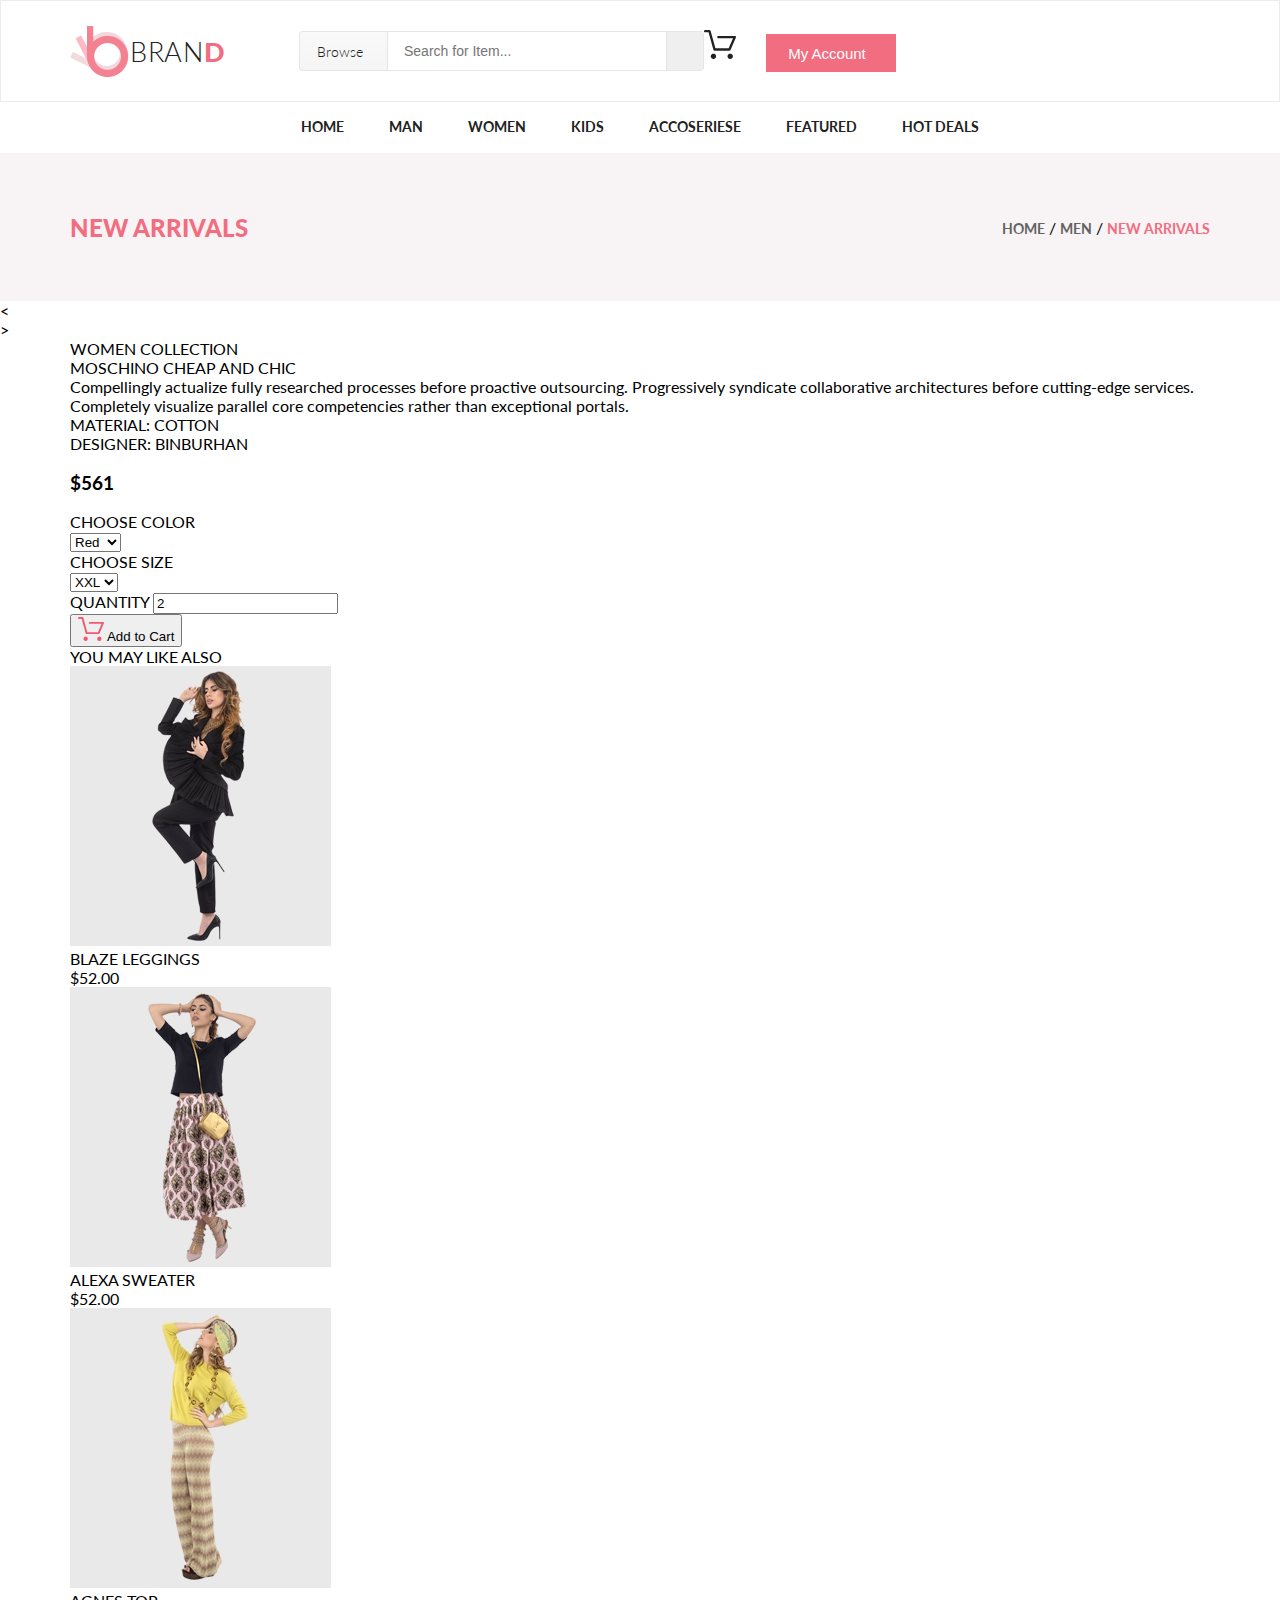
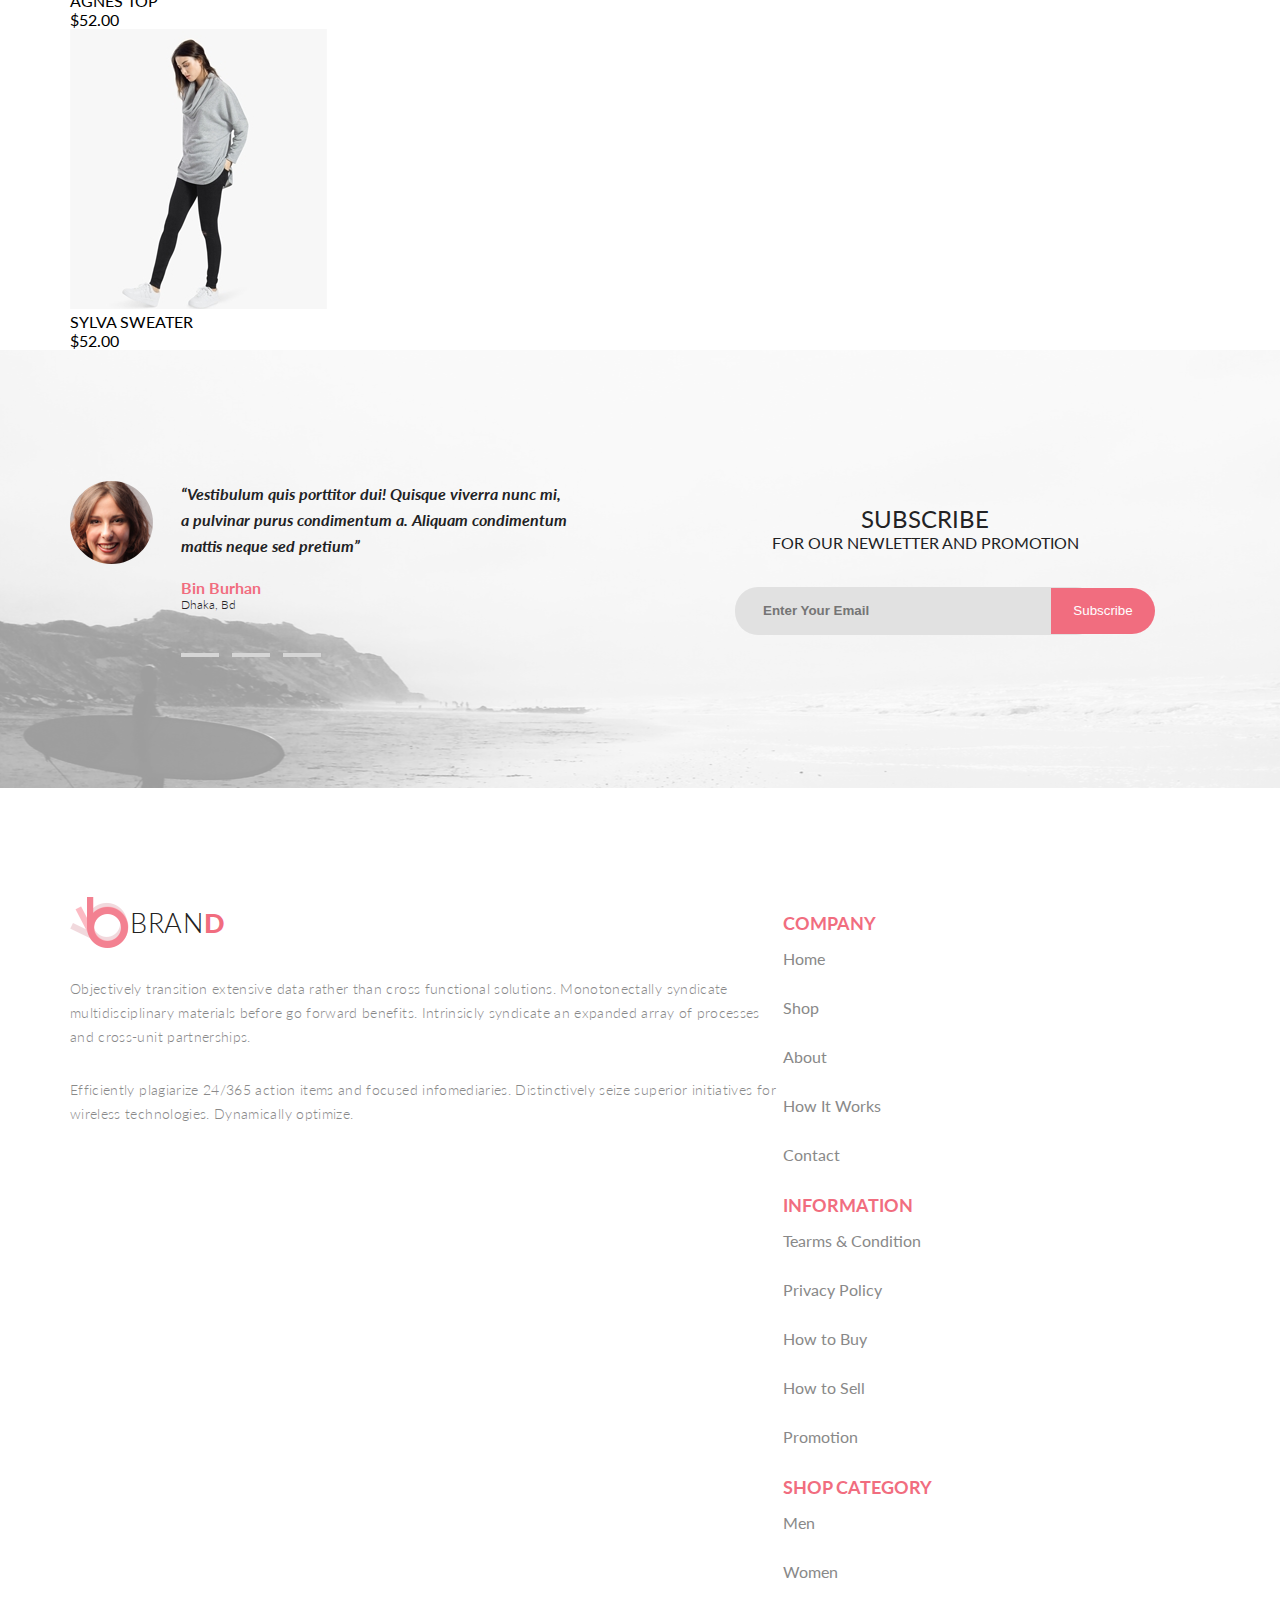
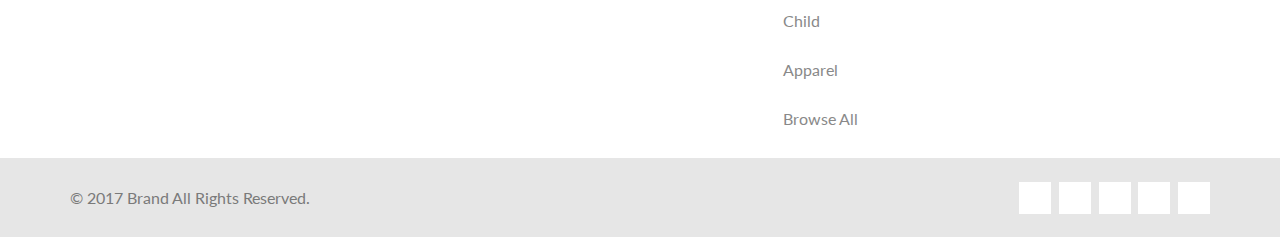
<file: toCheck7_singlePage.html>
<!DOCTYPE html>
<html lang="en">
<head>
    <meta charset="UTF-8">
    <meta name="viewport" content="width=device-width, initial-scale=1.0">
    <title>Single Page</title>
    <link rel="stylesheet" href="https://cdnjs.cloudflare.com/ajax/libs/font-awesome/5.15.1/css/all.min.css" integrity="sha512-+4zCK9k+qNFUR5X+cKL9EIR+ZOhtIloNl9GIKS57V1MyNsYpYcUrUeQc9vNfzsWfV28IaLL3i96P9sdNyeRssA==" crossorigin="anonymous" />
    <link rel="stylesheet" href="css/style.css">
</head>
<body>
    <div class="header">
        <div class="container">
            <div class="logo">
                BRAN<span>D</span>
            </div>
            <form class="topSearch">
                <div>
                    Browse
                    <i class="fas fa-caret-down"></i>
                </div>
                <input type="text" placeholder="Search for Item...">
                <button>
                    <i class="fas fa-search"></i>
                </button>
            </form>
            <div class="btnWrap">
                <img class="cart" src="img/cart.png" alt="">
                <button class="myAccountBtn">
                    My Account
                    <i class="fas fa-caret-down"></i>
                </button>
            </div>
        </div>
    </div>

    <nav class="topNav">
        <a href="#">Home</a>
        <a href="#">Man</a>
        <a href="#">Women</a>
        <a href="#">Kids</a>
        <a href="#">Accoseriese</a>
        <a href="#">Featured</a>
        <a href="#">Hot Deals</a>
    </nav>

    <div class="newArrivals">
        <div class="container">
            <div class="newArrivalsText">
                NEW ARRIVALS 
            </div>
            <nav class="newArrivalsNav">
                <a href="#">HOME</a> /
                <a href="#">MEN</a> /
                <a href="#">NEW ARRIVALS</a>
            </nav>
        </div>
    </div>

    <div class="collection">
        <div class="collectionCarousel">
            <div class="CarouselLeftArrow"><span><</span></div>
            <div class="CarouselRightArrow"><span>></span></div>
        </div>
        
        <div class="container collectionWrap">
            <div class="collectionInfo">
                <div class="collectionTopic">
                    WOMEN COLLECTION
                </div>
                <div class="underLine"></div>
                <div class="collectionBrand">
                    MOSCHINO CHEAP AND CHIC
                </div>
                <div class="collectionDescr">
                    Compellingly actualize fully researched processes before proactive outsourcing. Progressively syndicate collaborative architectures before cutting-edge services. Completely visualize parallel core competencies rather than exceptional portals. 
                </div>
                <div class="collectionSpec">
                    <div>MATERIAL: <span>COTTON</span></div>
                    <div>DESIGNER: <span>BINBURHAN</span></div>
                </div>
                <h3 class="price">$561</h3>
            </div>
            <form class="formOrder">
                <div class="collectionOrderUnit">
                    <label>CHOOSE COLOR</label>
                    <div class="orderUnitWrap">
                        <i class="fas fa-chevron-down"></i>
                        <div class="orderUnitColor"></div>
                        <select class="chooseColor" name="">
                            <option value="">Red</option>
                            <option value="">Grey</option>
                        </select>
                    </div>
                </div>
                <div class="collectionOrderUnit">
                    <label>CHOOSE SIZE</label>
                    <div class="orderUnitWrap">
                        <i class="fas fa-chevron-down"></i>
                        <select class="chooseSize" name="">
                            <option value="">XXL</option>
                            <option value="">XL</option>
                            <option value="">L</option>
                            <option value="">M</option>
                        </select>
                    </div>
                </div>
                <div class="collectionOrderUnit">
                    <label>QUANTITY</label>
                    <input type="text" value="2">
                </div>
                <button>
                    <img src="img/cartRed.png" alt="">
                    Add to Cart
                </button>
            </form>
        </div>
    </div>

    <div   div class="likeAlso container">
        <div class="likeAlsoTopic">
            YOU MAY LIKE ALSO
        </div>
        <div class="itemCollectionWrap">
            <div>
                <img src="img/likealso_img1.jpg" alt="PhotoCollection">
                <div class="itemName">BLAZE LEGGINGS</div>
                <div class="price">$52.00</div>
            </div>
            <div>
                <img src="img/likealso_img2.jpg" alt="PhotoCollection">
                <div class="itemName">ALEXA SWEATER</div>
                <div class="price">$52.00</div>
            </div>
            <div>
                <img src="img/likealso_img3.jpg" alt="PhotoCollection">
                <div class="itemName">AGNES TOP</div>
                <div class="price">$52.00</div>
            </div>
            <div>
                <img src="img/likealso_img4.jpg" alt="PhotoCollection">
                <div class="itemName">SYLVA SWEATER</div>
                <div class="price">$52.00</div>
            </div>
        </div>
    </div>

    <div class="subscribeWrap">
        <div class="container subscribe">
            <div class="subscribeRev">
                <div class="revUnit">
                    <div class="revUnitLeft">
                        <img src="img/subscribe_bin_burhan.png" alt="photo">
                    </div>
                    <div class="revUnitRight">
                        <blockquote>
                            “Vestibulum quis porttitor dui! Quisque viverra nunc mi, a pulvinar purus condimentum a. Aliquam condimentum mattis neque sed pretium” 
                        </blockquote>
                        <div class="revName">
                            Bin Burhan 
                        </div>
                        <div class="revFrom">
                            Dhaka, Bd
                        </div>
                        <div class="revSwitch">
                            <div></div>
                            <div></div>
                            <div></div>
                        </div>
                    </div>
                </div>
            </div>
            <div class="subscribeDivider"></div>
            <div class="subscribeRight">
                <div class="subscribeRightTopic">SUBSCRIBE</div>
                <div class="subscribeRightText">
                    FOR OUR NEWLETTER AND PROMOTION
                </div>
                <form class="subscribeRightForm">
                    <input type="text" placeholder="Enter Your Email">
                    <button>Subscribe</button>
                </form>
            </div>
        </div>
    </div>

    <footer class="container">
        <div>
            <div class="logo">
                BRAN<span>D</span>
            </div>
            <div class="footer_text">
                Objectively transition extensive data rather than cross functional solutions. Monotonectally syndicate multidisciplinary materials before go forward benefits. Intrinsicly syndicate an expanded array of processes and cross-unit partnerships.
            </div>
            <div class="footer_text">
                Efficiently plagiarize 24/365 action items and focused infomediaries. Distinctively seize superior initiatives for wireless technologies. Dynamically optimize. 
            </div>
        </div>

        <div class="footerLinks">
            <div class="footerSection">
                <h2>COMPANY</h2>
                <nav>
                    <a href="#">Home</a>
                    <a href="#">Shop</a>
                    <a href="#">About</a>
                    <a href="#">How It Works</a>
                    <a href="#">Contact</a>
                </nav>
            </div>
            <div class="footerSection">
                <h2>INFORMATION</h2>
                <nav>
                    <a href="#">Tearms & Condition</a>
                    <a href="#">Privacy Policy</a>
                    <a href="#">How to Buy</a>
                    <a href="#">How to Sell</a>
                    <a href="#">Promotion</a>
                </nav>
            </div>
            <div class="footerSection">
                <h2>SHOP CATEGORY</h2>
                <nav>
                    <a href="#">Men</a>
                    <a href="#">Women</a>
                    <a href="#">Child</a>
                    <a href="#">Apparel</a>
                    <a href="#">Browse All</a>
                </nav>
            </div>
        </div>
    </footer>

    <div class="rights">
        <div class="container">
            <div class="rightsText">
                &copy; 2017 Brand All Rights Reserved.
            </div>
            <div class="rightsLinks">
                <a href="#"><i class="fab fa-facebook-f"></i></a>
                <a href="#"><i class="fab fa-twitter"></i></a>
                <a href="#"><i class="fab fa-linkedin-in"></i></a>
                <a href="#"><i class="fab fa-pinterest-p"></i></a>
                <a href="#"><i class="fab fa-google-plus-g"></i></a>
            </div>
        </div>
    </div>

</body>
</html>
</file>
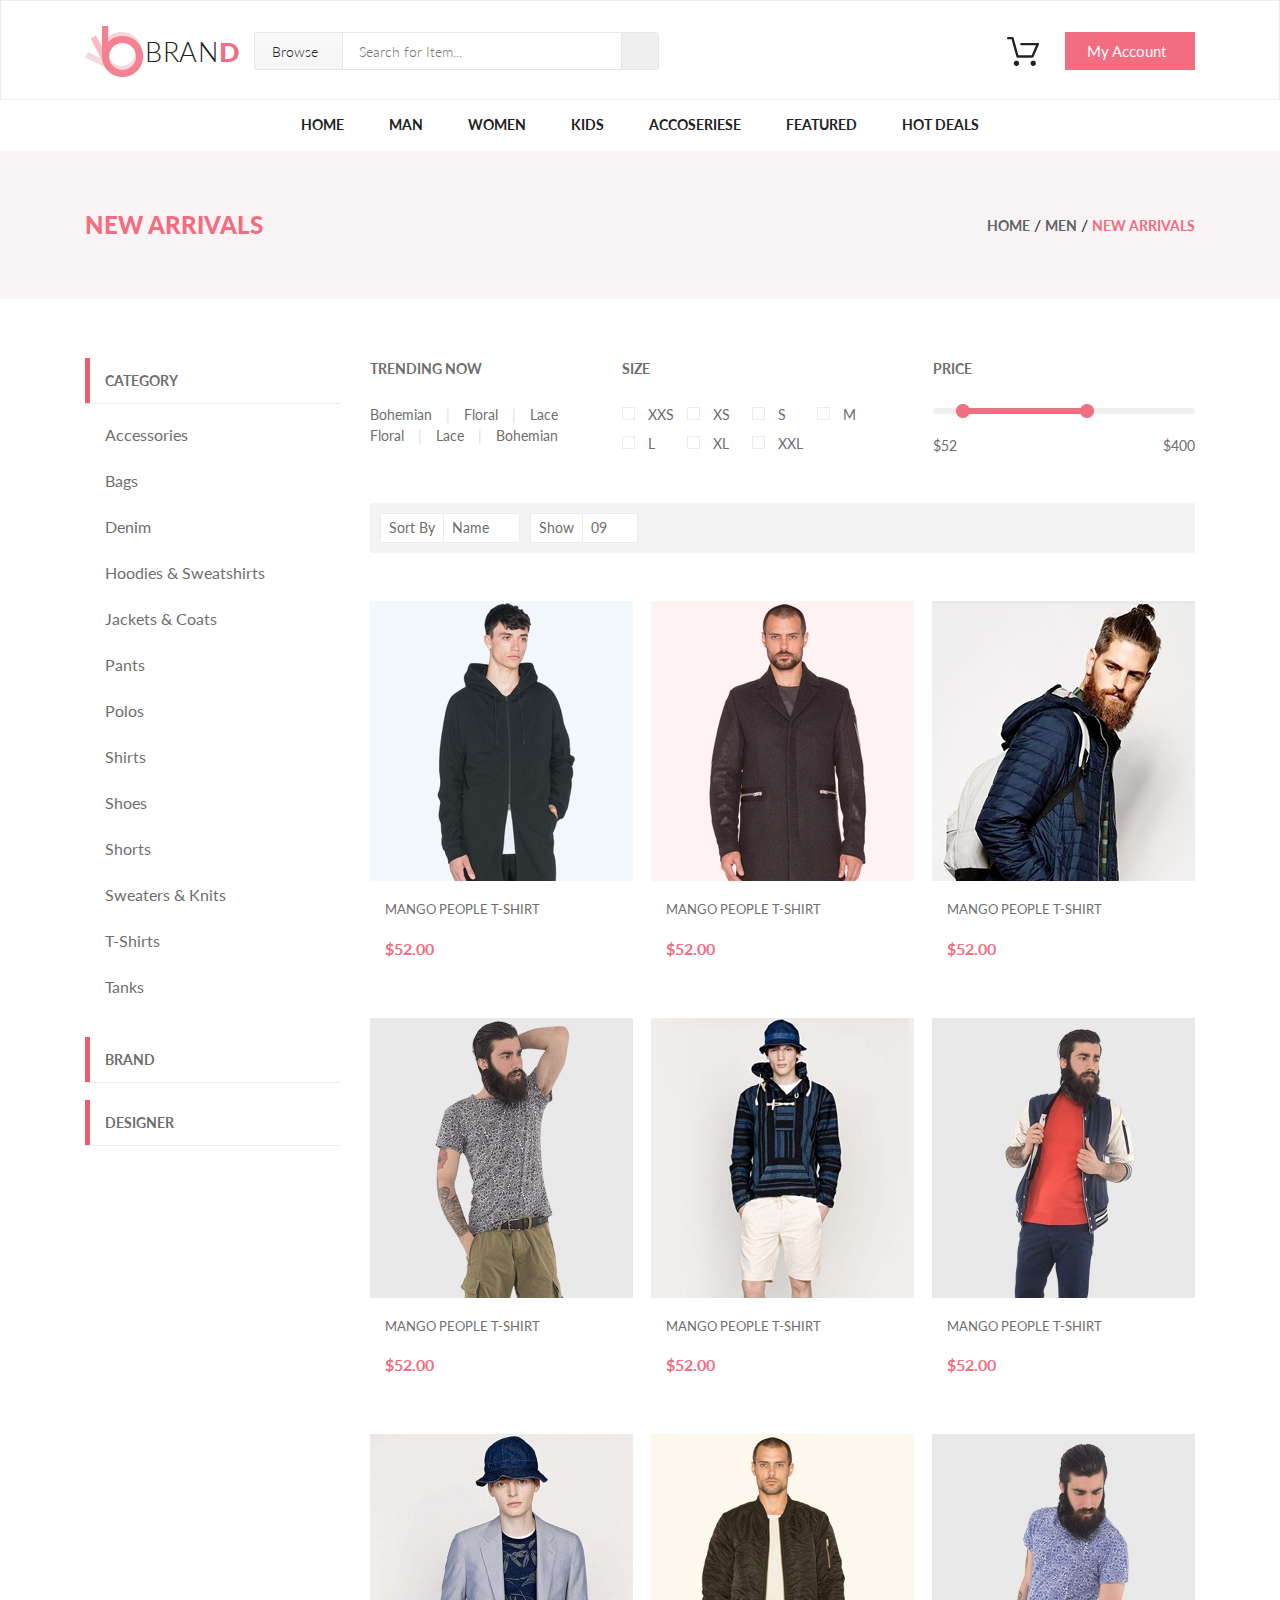
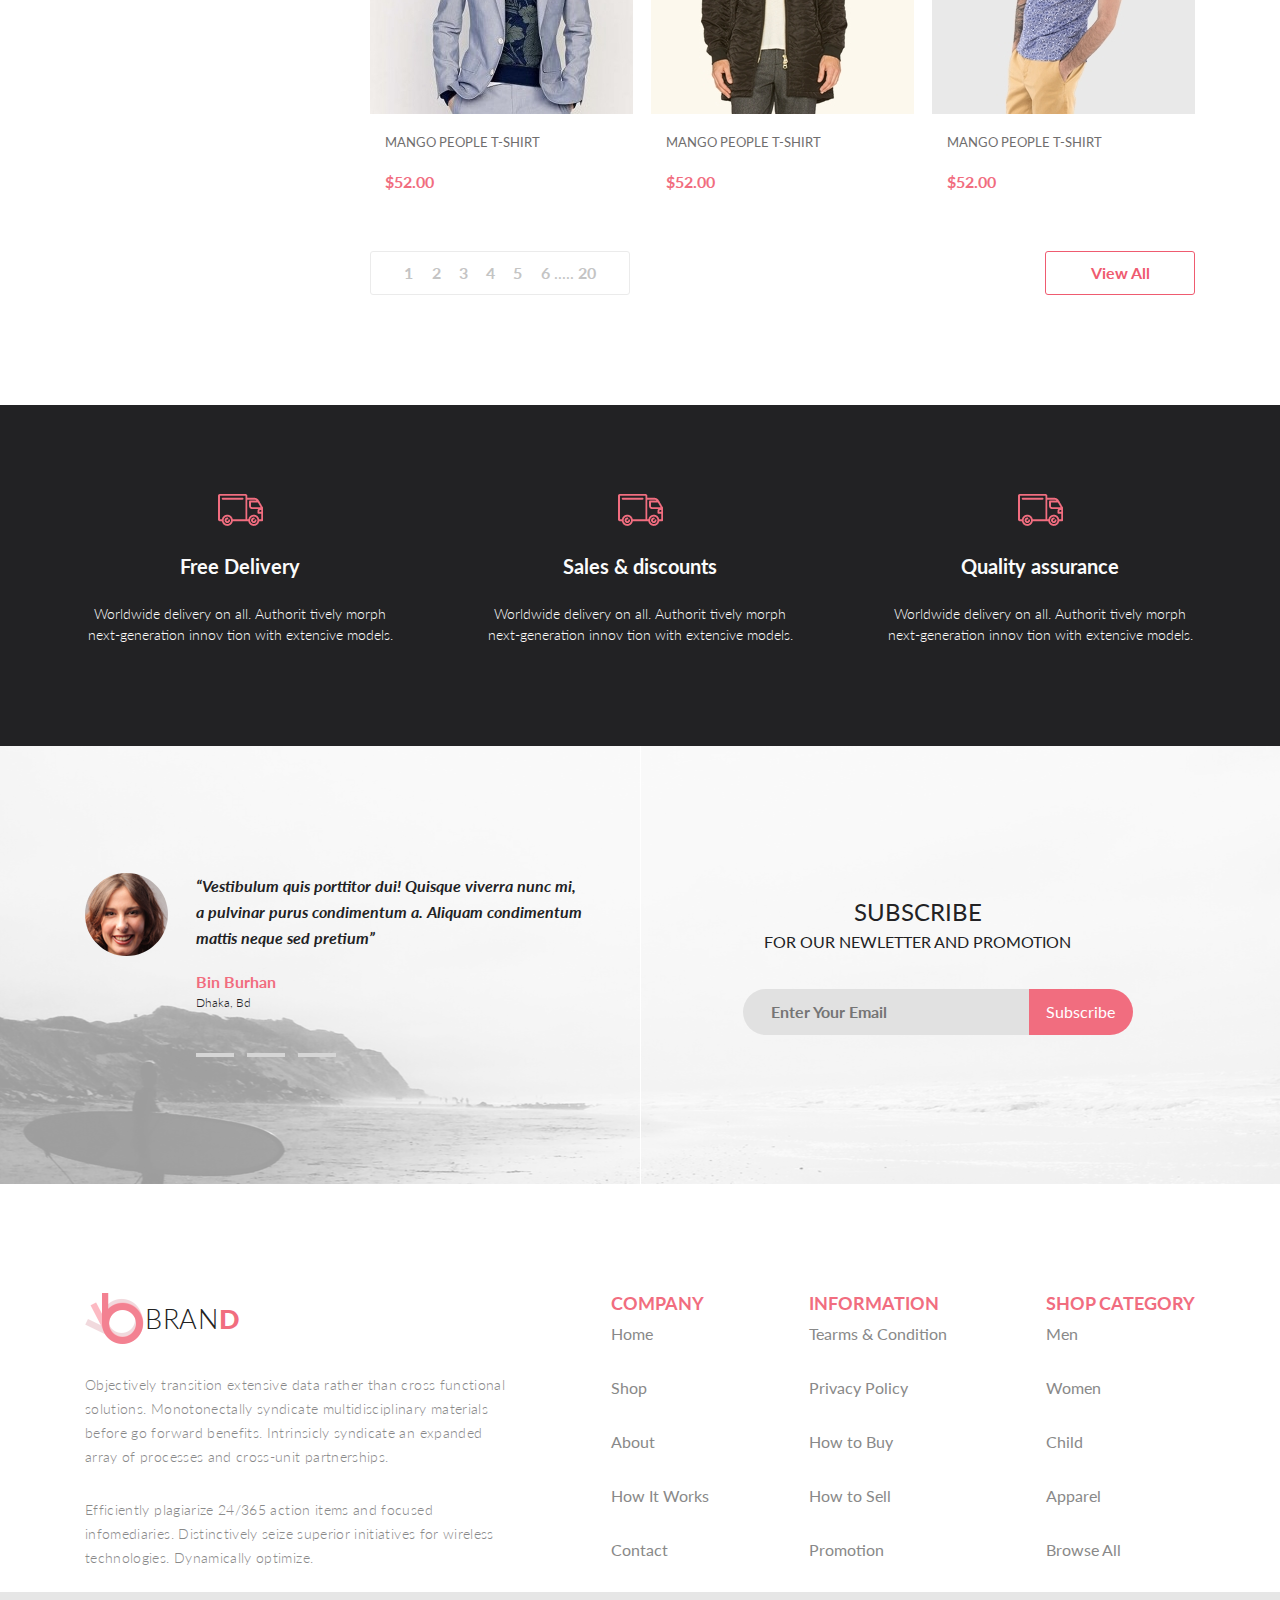
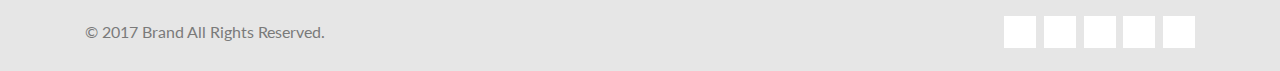
<file: toCheck8_Product.html>
<!DOCTYPE html>
<html lang="en">
<head>
    <meta charset="UTF-8">
    <meta name="viewport" content="width=device-width, initial-scale=1.0">
    <title>Product</title>
    <link rel="stylesheet" href="https://cdnjs.cloudflare.com/ajax/libs/font-awesome/5.15.1/css/all.min.css" integrity="sha512-+4zCK9k+qNFUR5X+cKL9EIR+ZOhtIloNl9GIKS57V1MyNsYpYcUrUeQc9vNfzsWfV28IaLL3i96P9sdNyeRssA==" crossorigin="anonymous" />
    <link rel="stylesheet" href="bootstrap/css/bootstrap.min.css">
    <link rel="stylesheet" href="css/style.css">
</head>
<body>
    <div class="header">
        <div class="container">
            <div class="logo">
                BRAN<span>D</span>
            </div>
            <form class="topSearch">
                <div>
                    Browse
                    <i class="fas fa-caret-down"></i>
                </div>
                <input type="text" placeholder="Search for Item...">
                <button>
                    <i class="fas fa-search"></i>
                </button>
            </form>
            <img class="cart" src="img/cart.png" alt="">
            <button class="myAccountBtn">
                My Account
                <i class="fas fa-caret-down"></i>
            </button>
            
            
        </div>
    </div>

    <nav class="topNav">
        <a href="#">Home</a>
        <a href="#">Man</a>
        <a href="#">Women</a>
        <a href="#">Kids</a>
        <a href="#">Accoseriese</a>
        <a href="#">Featured</a>
        <a href="#">Hot Deals</a>
    </nav>

    <div class="newArrivals bounce-in-top">
        <div class="container">
            <div class="newArrivalsText">
                NEW ARRIVALS 
            </div>
            <nav class="newArrivalsNav">
                <a href="#">HOME</a> /
                <a href="#">MEN</a> /
                <a href="#">NEW ARRIVALS</a>
            </nav>
        </div>
    </div>

    <div class="container">
        <div class="row">
            <div class="col-md-3">
                <div class="accordion" id="accordionExample">
                    <div class="card cardUnit">
                      <div class="card-header cardHeader" id="headingOne" data-target="#collapseOne" data-toggle="collapse">
                            CATEGORY
                            <i class="fas fa-caret-down"></i>
                      </div>
                      <div id="collapseOne" class="collapse show" aria-labelledby="headingOne" data-parent="#accordionExample">
                        <div class="card-body">
                            <a href="#">Accessories</a>   
                            <a href="#">Bags</a>   
                            <a href="#">Denim</a>   
                            <a href="#">Hoodies & Sweatshirts</a>   
                            <a href="#">Jackets & Coats</a>   
                            <a href="#">Pants</a>   
                            <a href="#">Polos</a>   
                            <a href="#">Shirts</a>   
                            <a href="#">Shoes</a>   
                            <a href="#">Shorts</a>   
                            <a href="#">Sweaters & Knits</a>   
                            <a href="#">T-Shirts</a>   
                            <a href="#">Tanks</a>   
                        </div>
                      </div>
                    </div>
                    <div class="card cardUnit">
                        <div class="card-header cardHeader" id="headingTwo" data-target="#collapseTwo" data-toggle="collapse">
                            BRAND
                            <i class="fas fa-caret-down"></i>
                      </div>
                      <div id="collapseTwo" class="collapse" aria-labelledby="headingTwo" data-parent="#accordionExample">
                        <div class="card-body">
                            <a href="#">Accessories</a>   
                            <a href="#">Bags</a>   
                            <a href="#">Denim</a>   
                            <a href="#">Hoodies & Sweatshirts</a>   
                            <a href="#">Jackets & Coats</a>   
                            <a href="#">Pants</a>   
                            <a href="#">Polos</a>   
                            <a href="#">Shirts</a>   
                            <a href="#">Shoes</a>   
                            <a href="#">Shorts</a>   
                            <a href="#">Sweaters & Knits</a>   
                            <a href="#">T-Shirts</a>   
                            <a href="#">Tanks</a>   
                        </div>
                      </div>
                    </div>
                    <div class="card cardUnit">
                        <div class="card-header cardHeader" id="headingThree" data-target="#collapseThree" data-toggle="collapse">
                            DESIGNER
                            <i class="fas fa-caret-down"></i>
                      </div>
                      <div id="collapseThree" class="collapse" aria-labelledby="headingThree" data-parent="#accordionExample">
                        <div class="card-body">
                            <a href="#">Accessories</a>   
                            <a href="#">Bags</a>   
                            <a href="#">Denim</a>   
                            <a href="#">Hoodies & Sweatshirts</a>   
                            <a href="#">Jackets & Coats</a>   
                            <a href="#">Pants</a>   
                            <a href="#">Polos</a>   
                            <a href="#">Shirts</a>   
                            <a href="#">Shoes</a>   
                            <a href="#">Shorts</a>   
                            <a href="#">Sweaters & Knits</a>   
                            <a href="#">T-Shirts</a>   
                            <a href="#">Tanks</a>   
                        </div>
                      </div>
                    </div>
                </div>
            </div>
            <div class="col-md-9">
                <div class="productSampling">
                    <div class="samplingModel">
                        <div class="samplingTitle">TRENDING NOW</div>
                        <div class="samplingModelLinks">
                            <a href="">Bohemian <span>|</span></a> 
                            <a href="">Floral <span>|</span></a> 
                            <a href="">Lace</a> 
                            <a href="">Floral <span>|</span></a> 
                            <a href="">Lace <span>|</span></a> 
                            <a href="">Bohemian</a> 
                        </div>
                    </div>
                    <div class="samplingSize">
                        <div class="samplingTitle">SIZE</div>
                        <div class="samplingSizeInput">
                            <div>
                                <input id="XXS" type="checkbox">
                                <label for="XXS">XXS</label>
                            </div>
                            <div>
                                <input id="XS" type="checkbox">
                                <label for="XS">XS</label>
                            </div>
                            <div>
                                <input id="S" type="checkbox">
                                <label for="S">S</label>
                            </div>
                            <div>
                                <input id="M" type="checkbox">
                                <label for="M">M</label>
                            </div>
                            <div>
                                <input id="L" type="checkbox">
                                <label for="L">L</label>
                            </div>
                            <div>
                                <input id="XL" type="checkbox">
                                <label for="XL">XL</label>
                            </div>
                            <div>
                                <input id="XXL" type="checkbox">
                                <label for="XXL">XXL</label>
                            </div>
                        </div>
                    </div>
                    <div class="samplingPrice">
                        <div class="samplingTitle">PRICE</div>
                        <div class="samplingRange"></div>
                        <div class="samplingValue">
                            <span>$52</span>
                            <span>$400</span>
                        </div>
                    </div>
                </div>

                <div class="productsSort">
                    <div class="sortUnit">
                        <div class="sortTitle">Sort By</div>
                        <div class="sortSelect">
                            Name 
                            <i class="fas fa-caret-down"></i>
                        </div>
                    </div>

                    <div class="sortUnit">
                        <div class="sortTitle">Show</div>
                        <div class="sortSelect">
                            09 
                            <i class="fas fa-caret-down"></i>
                        </div>
                    </div>
                </div>

                <div class="products">
                    <div class="productsWrap">
                        <img src="img/ProductBig1.jpg" alt="photoProduct">
                        <div class="productsDesc">
                            <div class="productName">MANGO PEOPLE T-SHIRT</div>
                            <span class="focus-in-expand">$52.00</span>
                        </div>
                    </div>
                    <div class="productsWrap">
                        <img src="img/ProductBig2.jpg" alt="photoProduct">
                        <div class="productsDesc">
                            <div class="productName">MANGO PEOPLE T-SHIRT</div>
                            <span>$52.00</span>
                        </div>
                    </div>
                    <div class="productsWrap">
                        <img src="img/ProductBig3.jpg" alt="photoProduct">
                        <div class="productsDesc">
                            <div class="productName">MANGO PEOPLE T-SHIRT</div>
                            <span>$52.00</span>
                        </div>
                    </div>
                    <div class="productsWrap">
                        <img src="img/ProductBig4.jpg" alt="photoProduct">
                        <div class="productsDesc">
                            <div class="productName">MANGO PEOPLE T-SHIRT</div>
                            <span>$52.00</span>
                        </div>
                    </div>
                    <div class="productsWrap">
                        <img src="img/ProductBig5.jpg" alt="photoProduct">
                        <div class="productsDesc">
                            <div class="productName">MANGO PEOPLE T-SHIRT</div>
                            <span>$52.00</span>
                        </div>
                    </div>
                    <div class="productsWrap">
                        <img src="img/ProductBig6.jpg" alt="photoProduct">
                        <div class="productsDesc">
                            <div class="productName">MANGO PEOPLE T-SHIRT</div>
                            <span>$52.00</span>
                        </div>
                    </div>
                    <div class="productsWrap">
                        <img src="img/ProductBig7.jpg" alt="photoProduct">
                        <div class="productsDesc">
                            <div class="productName">MANGO PEOPLE T-SHIRT</div>
                            <span>$52.00</span>
                        </div>
                    </div>
                    <div class="productsWrap">
                        <img src="img/ProductBig8.jpg" alt="photoProduct">
                        <div class="productsDesc">
                            <div class="productName">MANGO PEOPLE T-SHIRT</div>
                            <span>$52.00</span>
                        </div>
                    </div>
                    <div class="productsWrap">
                        <img src="img/ProductBig9.jpg" alt="photoProduct">
                        <div class="productsDesc">
                            <div class="productName">MANGO PEOPLE T-SHIRT</div>
                            <span>$52.00</span>
                        </div>
                    </div>
                </div>

                <div class="paginationWrap">
                    <div class="pagination">
                        <i class="fas fa-chevron-left"></i>
                        <a href="#">1</a>     
                        <a href="#">2</a>     
                        <a href="#">3</a>     
                        <a href="#">4</a>     
                        <a href="#">5</a>
                        <span>
                            <a href="#">6</a>
                            .....
                            <a href="#">20</a>
                        </span>     
                        <i class="fas fa-chevron-right"></i>
                    </div>
                    <button class="shake-horizontal">View All</button>
                </div>
            </div>
        </div>
    </div>

    <div class="facility">
        <div class="container">
            <div class="facilityWrap">
                <div class="facilityUnit">
                    <img src="img/facility1.png" class="heartbeat" alt="image">
                    <h2>Free Delivery</h2>
                    <div class="facilityText">Worldwide delivery on all. Authorit tively morph next-generation innov tion with extensive models.</div>
                </div>
                <div class="facilityUnit">
                    <img src="img/facility1.png" class="heartbeat" alt="image">
                    <h2>Sales & discounts</h2>
                    <div class="facilityText">Worldwide delivery on all. Authorit tively morph next-generation innov tion with extensive models.</div>
                </div>
                <div class="facilityUnit">
                    <img src="img/facility1.png" class="heartbeat" alt="image">
                    <h2>Quality assurance</h2>
                    <div class="facilityText">Worldwide delivery on all. Authorit tively morph next-generation innov tion with extensive models.</div>
                </div>
            </div>
        </div>
    </div>

    <div class="subscribeWrap">
        <div class="container subscribe">
            <div class="subscribeRev ">
                <div class="revUnit">
                    <div class="revUnitLeft">
                        <img src="img/subscribe_bin_burhan.png" alt="photo">
                    </div>
                    <div class="revUnitRight">
                        <blockquote>
                            “Vestibulum quis porttitor dui! Quisque viverra nunc mi, a pulvinar purus condimentum a. Aliquam condimentum mattis neque sed pretium” 
                        </blockquote>
                        <div class="revName">
                            Bin Burhan 
                        </div>
                        <div class="revFrom">
                            Dhaka, Bd
                        </div>
                        <div class="revSwitch">
                            <div></div>
                            <div></div>
                            <div></div>
                        </div>
                    </div>
                </div>
            </div>
            <div class="subscribeDiv"></div>
            <div class="subscribeRight">
                <div class="subscribeRightTopic">SUBSCRIBE</div>
                <div class="subscribeRightText">
                    FOR OUR NEWLETTER AND PROMOTION
                </div>
                <form class="subscribeRightForm">
                    <input type="text" placeholder="Enter Your Email">
                    <button>Subscribe</button>
                </form>
            </div>
        </div>
    </div>

    <footer class="container">
        <div class="footerSection">
            <div class="logo">
                BRAN<span>D</span>
            </div>
            <div class="footer_text">
                Objectively transition extensive data rather than cross functional solutions. Monotonectally syndicate multidisciplinary materials before go forward benefits. Intrinsicly syndicate an expanded array of processes and cross-unit partnerships.
            </div>
            <div class="footer_text">
                Efficiently plagiarize 24/365 action items and focused infomediaries. Distinctively seize superior initiatives for wireless technologies. Dynamically optimize. 
            </div>
        </div>
        <div class="footerSection">
            <h2>COMPANY</h2>
            <a href="#">Home</a>
            <a href="#">Shop</a>
            <a href="#">About</a>
            <a href="#">How It Works</a>
            <a href="#">Contact</a>
        </div>
        <div class="footerSection">
            <h2>INFORMATION</h2>
            <a href="#">Tearms & Condition</a>
            <a href="#">Privacy Policy</a>
            <a href="#">How to Buy</a>
            <a href="#">How to Sell</a>
            <a href="#">Promotion</a>
        </div>
        <div class="footerSection">
            <h2>SHOP CATEGORY</h2>
            <a href="#">Men</a>
            <a href="#">Women</a>
            <a href="#">Child</a>
            <a href="#">Apparel</a>
            <a href="#">Browse All</a>
        </div>
    </footer>

    <div class="rights">
        <div class="container">
            <div class="rightsText">
                &copy; 2017 Brand All Rights Reserved.
            </div>
            <div class="rightsLinks">
                <a href="#"><i class="fab fa-facebook-f"></i></a>
                <a href="#"><i class="fab fa-twitter"></i></a>
                <a href="#"><i class="fab fa-linkedin-in"></i></a>
                <a href="#"><i class="fab fa-pinterest-p"></i></a>
                <a href="#"><i class="fab fa-google-plus-g"></i></a>
            </div>
        </div>
    </div>

    <script src="https://code.jquery.com/jquery-3.5.1.slim.min.js" integrity="sha384-DfXdz2htPH0lsSSs5nCTpuj/zy4C+OGpamoFVy38MVBnE+IbbVYUew+OrCXaRkfj" crossorigin="anonymous"></script>
    <script src="https://cdn.jsdelivr.net/npm/popper.js@1.16.1/dist/umd/popper.min.js" integrity="sha384-9/reFTGAW83EW2RDu2S0VKaIzap3H66lZH81PoYlFhbGU+6BZp6G7niu735Sk7lN" crossorigin="anonymous"></script>
    <script src="https://cdn.jsdelivr.net/npm/bootstrap@4.5.3/dist/js/bootstrap.min.js" integrity="sha384-w1Q4orYjBQndcko6MimVbzY0tgp4pWB4lZ7lr30WKz0vr/aWKhXdBNmNb5D92v7s" crossorigin="anonymous"></script>
</body>
</html>
</file>
<file: css/style.css>
@import url("https://fonts.googleapis.com/css2?family=Lato:wght@300;400;700;900&display=swap");
.shake-horizontal:hover {
  -webkit-animation: shake-horizontal 0.8s cubic-bezier(0.455, 0.03, 0.515, 0.955) both;
  animation: shake-horizontal 0.8s cubic-bezier(0.455, 0.03, 0.515, 0.955) both;
}

/* ----------------------------------------------
 * Generated by Animista on 2020-12-9 22:20:17
 * Licensed under FreeBSD License.
 * See http://animista.net/license for more info. 
 * w: http://animista.net, t: @cssanimista
 * ---------------------------------------------- */
/**
 * ----------------------------------------
 * animation shake-horizontal
 * ----------------------------------------
 */
@-webkit-keyframes shake-horizontal {
  0%,
  100% {
    -webkit-transform: translateX(0);
    transform: translateX(0);
  }
  10%,
  30%,
  50%,
  70% {
    -webkit-transform: translateX(-10px);
    transform: translateX(-10px);
  }
  20%,
  40%,
  60% {
    -webkit-transform: translateX(10px);
    transform: translateX(10px);
  }
  80% {
    -webkit-transform: translateX(8px);
    transform: translateX(8px);
  }
  90% {
    -webkit-transform: translateX(-8px);
    transform: translateX(-8px);
  }
}

@keyframes shake-horizontal {
  0%,
  100% {
    -webkit-transform: translateX(0);
    transform: translateX(0);
  }
  10%,
  30%,
  50%,
  70% {
    -webkit-transform: translateX(-10px);
    transform: translateX(-10px);
  }
  20%,
  40%,
  60% {
    -webkit-transform: translateX(10px);
    transform: translateX(10px);
  }
  80% {
    -webkit-transform: translateX(8px);
    transform: translateX(8px);
  }
  90% {
    -webkit-transform: translateX(-8px);
    transform: translateX(-8px);
  }
}

.bounce-in-top {
  -webkit-animation: bounce-in-top 1.1s both;
  animation: bounce-in-top 1.1s both;
}

/* ----------------------------------------------
 * Generated by Animista on 2020-12-9 22:6:25
 * Licensed under FreeBSD License.
 * See http://animista.net/license for more info. 
 * w: http://animista.net, t: @cssanimista
 * ---------------------------------------------- */
/**
 * ----------------------------------------
 * animation bounce-in-top
 * ----------------------------------------
 */
@-webkit-keyframes bounce-in-top {
  0% {
    -webkit-transform: translateY(-500px);
    transform: translateY(-500px);
    -webkit-animation-timing-function: ease-in;
    animation-timing-function: ease-in;
    opacity: 0;
  }
  38% {
    -webkit-transform: translateY(0);
    transform: translateY(0);
    -webkit-animation-timing-function: ease-out;
    animation-timing-function: ease-out;
    opacity: 1;
  }
  55% {
    -webkit-transform: translateY(-65px);
    transform: translateY(-65px);
    -webkit-animation-timing-function: ease-in;
    animation-timing-function: ease-in;
  }
  72% {
    -webkit-transform: translateY(0);
    transform: translateY(0);
    -webkit-animation-timing-function: ease-out;
    animation-timing-function: ease-out;
  }
  81% {
    -webkit-transform: translateY(-28px);
    transform: translateY(-28px);
    -webkit-animation-timing-function: ease-in;
    animation-timing-function: ease-in;
  }
  90% {
    -webkit-transform: translateY(0);
    transform: translateY(0);
    -webkit-animation-timing-function: ease-out;
    animation-timing-function: ease-out;
  }
  95% {
    -webkit-transform: translateY(-8px);
    transform: translateY(-8px);
    -webkit-animation-timing-function: ease-in;
    animation-timing-function: ease-in;
  }
  100% {
    -webkit-transform: translateY(0);
    transform: translateY(0);
    -webkit-animation-timing-function: ease-out;
    animation-timing-function: ease-out;
  }
}

@keyframes bounce-in-top {
  0% {
    -webkit-transform: translateY(-500px);
    transform: translateY(-500px);
    -webkit-animation-timing-function: ease-in;
    animation-timing-function: ease-in;
    opacity: 0;
  }
  38% {
    -webkit-transform: translateY(0);
    transform: translateY(0);
    -webkit-animation-timing-function: ease-out;
    animation-timing-function: ease-out;
    opacity: 1;
  }
  55% {
    -webkit-transform: translateY(-65px);
    transform: translateY(-65px);
    -webkit-animation-timing-function: ease-in;
    animation-timing-function: ease-in;
  }
  72% {
    -webkit-transform: translateY(0);
    transform: translateY(0);
    -webkit-animation-timing-function: ease-out;
    animation-timing-function: ease-out;
  }
  81% {
    -webkit-transform: translateY(-28px);
    transform: translateY(-28px);
    -webkit-animation-timing-function: ease-in;
    animation-timing-function: ease-in;
  }
  90% {
    -webkit-transform: translateY(0);
    transform: translateY(0);
    -webkit-animation-timing-function: ease-out;
    animation-timing-function: ease-out;
  }
  95% {
    -webkit-transform: translateY(-8px);
    transform: translateY(-8px);
    -webkit-animation-timing-function: ease-in;
    animation-timing-function: ease-in;
  }
  100% {
    -webkit-transform: translateY(0);
    transform: translateY(0);
    -webkit-animation-timing-function: ease-out;
    animation-timing-function: ease-out;
  }
}

.heartbeat {
  -webkit-animation: heartbeat 1.5s ease-in-out infinite both;
  animation: heartbeat 1.5s ease-in-out infinite both;
}

/* ----------------------------------------------
 * Generated by Animista on 2020-12-9 22:15:9
 * Licensed under FreeBSD License.
 * See http://animista.net/license for more info. 
 * w: http://animista.net, t: @cssanimista
 * ---------------------------------------------- */
/**
 * ----------------------------------------
 * animation heartbeat
 * ----------------------------------------
 */
@-webkit-keyframes heartbeat {
  from {
    -webkit-transform: scale(1);
    transform: scale(1);
    -webkit-transform-origin: center center;
    transform-origin: center center;
    -webkit-animation-timing-function: ease-out;
    animation-timing-function: ease-out;
  }
  10% {
    -webkit-transform: scale(0.91);
    transform: scale(0.91);
    -webkit-animation-timing-function: ease-in;
    animation-timing-function: ease-in;
  }
  17% {
    -webkit-transform: scale(0.98);
    transform: scale(0.98);
    -webkit-animation-timing-function: ease-out;
    animation-timing-function: ease-out;
  }
  33% {
    -webkit-transform: scale(0.87);
    transform: scale(0.87);
    -webkit-animation-timing-function: ease-in;
    animation-timing-function: ease-in;
  }
  45% {
    -webkit-transform: scale(1);
    transform: scale(1);
    -webkit-animation-timing-function: ease-out;
    animation-timing-function: ease-out;
  }
}

@keyframes heartbeat {
  from {
    -webkit-transform: scale(1);
    transform: scale(1);
    -webkit-transform-origin: center center;
    transform-origin: center center;
    -webkit-animation-timing-function: ease-out;
    animation-timing-function: ease-out;
  }
  10% {
    -webkit-transform: scale(0.91);
    transform: scale(0.91);
    -webkit-animation-timing-function: ease-in;
    animation-timing-function: ease-in;
  }
  17% {
    -webkit-transform: scale(0.98);
    transform: scale(0.98);
    -webkit-animation-timing-function: ease-out;
    animation-timing-function: ease-out;
  }
  33% {
    -webkit-transform: scale(0.87);
    transform: scale(0.87);
    -webkit-animation-timing-function: ease-in;
    animation-timing-function: ease-in;
  }
  45% {
    -webkit-transform: scale(1);
    transform: scale(1);
    -webkit-animation-timing-function: ease-out;
    animation-timing-function: ease-out;
  }
}

.facility {
  height: 341px;
  background-color: #222224;
  margin-top: 110px;
}

.facilityWrap {
  display: flex;
  justify-content: space-between;
  color: #fbfbfb;
}

.facilityUnit {
  width: 310px;
  display: flex;
  flex-direction: column;
  justify-content: center;
  align-items: center;
}

.facilityUnit img {
  margin-top: 89px;
}

.facilityUnit h2 {
  font-size: 20px;
  font-weight: 700;
  margin-top: 28px;
}

.facilityText {
  font-size: 14px;
  font-weight: 300;
  margin-top: 17px;
  text-align: center;
}

footer {
  display: flex;
  justify-content: space-between;
  margin-top: 109px !important;
}

.footerSection:first-child {
  width: 427px;
}

.footerSection h2 {
  color: #f16d7f;
  font-size: 18px;
  font-weight: 700;
}

.footerSection a {
  display: block;
  text-decoration: none;
  color: #898989;
  margin-bottom: 30px;
}

.footerSection a:hover {
  color: #f16d7f;
}

.footer_text {
  margin-top: 29px;
  color: #898989;
  font-size: 14px;
  font-weight: 300;
  line-height: 24px;
  letter-spacing: 0.35px;
}

.rights {
  height: 79px;
  background: #e6e6e6;
}

.rights .container {
  display: flex;
  align-items: center;
  justify-content: space-between;
  color: #7a7a7a;
}

.rightsText {
  font-size: 16px;
  font-weight: 400;
}

.rightsLinks {
  display: flex;
  width: 191px;
  justify-content: space-between;
}

.rightsLinks a {
  display: flex;
  align-items: center;
  justify-content: center;
  width: 32px;
  height: 32px;
  background-color: #ffffff;
  text-decoration: none;
  color: inherit;
}

.rightsLinks a:hover {
  background: #f16d7f;
  color: #f7f7f8;
}

.container {
  width: 1140px;
  height: inherit;
  margin: 0 auto;
}

.header {
  border: 1px solid #ececec;
  background-color: #ffffff;
  height: 100px;
}

.header .container {
  height: inherit;
  display: flex;
  flex-direction: row;
  align-items: center;
}

.logo {
  background: url(../img/logo.png) no-repeat left center;
  height: 51px;
  padding-left: 60px;
  width: 93px;
  font-size: 27px;
  line-height: 51px;
  font-weight: 300;
  font-style: normal;
  letter-spacing: 0.68px;
  color: #222222;
}

.logo span {
  color: #f16d7f;
  font-weight: 900;
}

.topSearch {
  display: flex;
  height: 38px;
  border-radius: 3px;
  border: 1px solid #e6e6e6;
  overflow: hidden;
  margin-left: 76px;
}

.topSearch div {
  display: flex;
  width: 87px;
  justify-content: center;
  align-items: center;
  background-color: #cdcdcc;
  background-image: linear-gradient(to bottom, #f9f9f9 0%, #f5f5f5 100%);
  color: #222222;
  font-size: 14px;
  font-weight: 300;
  text-align: right;
}

.topSearch div i {
  padding-left: 8px;
}

.topSearch input {
  border: none;
  border-left: 1px solid #e6e6e6;
  border-right: 1px solid #e6e6e6;
  outline-style: none;
  width: 280px;
  padding: 14px 16px;
  box-sizing: border-box;
  color: #a4a4a4;
  font-size: 14px;
  font-weight: 300;
  letter-spacing: normal;
}

.topSearch button {
  border: none;
  padding: 0;
  width: 36px;
  outline: none;
  color: #a4a4a4;
  font-size: 14px;
  font-weight: 400;
  cursor: pointer;
}

.myAccountBtn {
  width: 130px;
  height: 38px;
  border: none;
  margin-left: 26px;
  background-color: #f16d7f;
  color: #ffffff;
  font-size: 15px;
  font-weight: 400;
  text-align: center;
  cursor: pointer;
  outline: none;
}

.myAccountBtn i {
  padding-left: 8px;
}

.cart {
  margin-left: auto;
}

.topNav {
  display: flex;
  justify-content: center;
  align-items: center;
  height: 51px;
  color: #222222;
  font-size: 14px;
  font-weight: 700;
  text-transform: uppercase;
}

.topNav a {
  text-decoration: none;
  color: #222222;
  line-height: 51px;
  border-bottom: 3px solid transparent;
}

.topNav a:not(:last-child) {
  margin-right: 45px;
}

.topNav a:hover {
  border-bottom: 3px solid #ef5b70;
}

.row {
  margin-top: 59px;
}

.cardHeader {
  background: none;
  border-radius: 0 !important;
  color: #6f6e6e;
  font-size: 14px;
  font-weight: 700;
  cursor: pointer;
  border-bottom: 1px solid #ebebeb;
  position: relative;
}

.cardHeader:before {
  position: absolute;
  left: 0;
  top: 0;
  content: '';
  width: 5px;
  height: 45px;
  background-color: #ef5b70;
}

.cardHeader i {
  position: absolute;
  right: 5px;
  top: 16px;
}

.cardUnit {
  border-radius: 0;
  border: none;
  overflow: visible !important;
}

.cardUnit:not(:last-child) {
  margin-bottom: 18px;
}

.cardUnit .card-body a {
  display: block;
  color: #6f6e6e;
  font-weight: 400;
}

.cardUnit .card-body a:not(:last-child) {
  margin-bottom: 22px;
}

.newArrivals {
  height: 148px;
  background-color: #f8f3f4;
}

.newArrivals .container {
  display: flex;
  justify-content: space-between;
  align-items: center;
}

.newArrivalsText {
  color: #f16d7f;
  font-size: 24px;
  font-weight: 900;
}

.newArrivalsNav a {
  font-size: 14px;
  font-weight: 700;
  color: #636363;
  text-decoration: none;
}

.newArrivalsNav a:last-child {
  color: #f16d7f;
}

.paginationWrap {
  display: flex;
  justify-content: space-between;
}

.paginationWrap .pagination {
  display: flex;
  padding: 0 15px;
  align-items: center;
  justify-content: space-between;
  width: 260px;
  border-radius: 3px;
  border: 1px solid #ebebeb;
  color: #c4c4c4;
}

.paginationWrap .pagination a,
.paginationWrap .pagination i {
  color: #c4c4c4;
  font-size: 16px;
  font-weight: 700;
  line-height: 26px;
  text-decoration: none;
}

.paginationWrap .pagination a:hover,
.paginationWrap .pagination i:hover {
  color: #ef5b70;
  cursor: pointer;
}

.paginationWrap button {
  width: 150px;
  height: 44px;
  border-radius: 3px;
  border: 1px solid #ef5b70;
  background: none;
  color: #ef5b70;
  font-size: 16px;
  font-weight: 700;
  line-height: 26px;
}

.productSampling {
  display: flex;
  justify-content: space-between;
  color: #6f6e6e;
  font-size: 14px;
}

.productSampling .samplingModelLinks {
  width: 200px;
}

.productSampling .samplingModelLinks a {
  color: #6f6e6e;
  font-size: 14px;
  font-weight: 400;
  text-decoration: none;
}

.productSampling .samplingModelLinks a span {
  color: #dfdfdf;
  padding-left: 10px;
  padding-right: 10px;
}

.productSampling .samplingTitle {
  font-weight: 700;
  margin-bottom: 25px;
}

.productSampling .samplingSizeInput {
  display: flex;
  flex-wrap: wrap;
  width: 260px;
}

.productSampling .samplingSizeInput > div {
  width: 65px;
}

.productSampling .samplingSizeInput > div input[type="checkbox"] {
  position: relative;
}

.productSampling .samplingSizeInput > div input[type="checkbox"]:after {
  content: '';
  width: 13px;
  height: 13px;
  display: block;
  position: absolute;
  left: 0;
  top: 0;
  z-index: 1;
  background: white;
  border: 1px solid #ebebeb;
}

.productSampling .samplingSizeInput > div label {
  padding-left: 9px;
}

.productSampling .samplingRange {
  background: url(../img/Range.jpg) no-repeat center;
  width: 262px;
  height: 14px;
  margin-bottom: 17px;
}

.productSampling .samplingValue {
  display: flex;
  justify-content: space-between;
}

.productsSort {
  min-height: 50px;
  background-color: #f3f3f3;
  padding: 10px;
  display: flex;
  flex-wrap: wrap;
  margin-top: 41px;
}

.productsSort .sortUnit {
  display: flex;
}

.productsSort .sortUnit .sortTitle,
.productsSort .sortUnit .sortSelect {
  border: 1px solid #ebebeb;
  background: white;
  padding: 8px;
  font-size: 14px;
  font-weight: 400;
  line-height: 11px;
  box-sizing: border-box;
  height: 30px;
  color: #6f6e6e;
}

.productsSort .sortUnit:first-child {
  margin-right: 10px;
}

.productsSort .sortUnit .sortTitle {
  border-right: none;
}

.productsSort .sortUnit .sortSelect i {
  margin-left: 22px;
}

.revUnit {
  display: flex;
}

.revUnitRight {
  margin-left: 28px;
}

.revUnitRight blockquote {
  margin: 0;
  width: 386px;
  color: #222224;
  font-size: 16px;
  font-weight: 700;
  font-style: italic;
  line-height: 26px;
}

.revName {
  color: #f16d7f;
  font-size: 16px;
  font-weight: 700;
  margin-top: 19px;
}

.revFrom {
  color: #222224;
  font-size: 12px;
  font-weight: 300;
}

.revSwitch {
  margin-top: 41px;
  display: flex;
}

.revSwitch div {
  margin-right: 13px;
  width: 38px;
  height: 4px;
  background-color: #d6d6d6;
}

.revSwitch div:hover {
  background-color: #f16d7f;
}

.wrap {
  max-height: 438px;
}

.subscribe {
  display: flex;
}

.subscribeWrap {
  height: 438px;
  background: url(../img/subscribe_bg.jpg) no-repeat center bottom, #ccc;
  background-blend-mode: overlay;
  background-size: cover;
}

.subscribeRev {
  display: flex;
  width: calc(100% - 1px);
  align-items: center;
}

.subscribeDiv {
  width: 1px;
  background-color: #ffffff;
}

.subscribeRight {
  display: flex;
  width: calc(100% - 1px);
  align-items: center;
  justify-content: center;
  flex-direction: column;
  color: #222224;
}

.subscribeRightTopic {
  font-size: 24px;
  font-weight: 400;
}

.subscribeRightsText {
  font-size: 14px;
  font-weight: 700;
  line-height: 24px;
}

.subscribeRightForm {
  margin-left: 92px;
  margin-top: 35px;
}

.subscribeRightForm input {
  width: 334px;
  height: 46px;
  border-radius: 23px;
  background-color: #e1e1e1;
  font-weight: 700;
  outline: none;
  border: none;
  padding-left: 28px;
}

.subscribeRightForm button {
  color: #ffffff;
  width: 104px;
  height: 46px;
  border-radius: 0 23px 23px 0;
  background-color: #f16d7f;
  outline: none;
  border: none;
  cursor: pointer;
  -webkit-transform: translateX(-52px);
          transform: translateX(-52px);
}

.products {
  display: flex;
  flex-wrap: wrap;
  justify-content: space-between;
  margin-top: 48px;
  color: #6f6e6e;
  font-size: 13px;
  font-weight: 400;
}

.productsDesc {
  padding: 19px 15px;
}

.productsDesc span {
  color: #f16d7f;
  display: block;
  padding-top: 17px;
  font-size: 16px;
  font-weight: 700;
}

.productsWrap {
  margin-bottom: 38px;
}

body, html {
  margin: 0;
  font-family: 'Lato', sans-serif;
}
/*# sourceMappingURL=style.css.map */
</file>
<file: css/reboot.css>
/*! normalize.css commit fe56763 | MIT License | github.com/necolas/normalize.css */
html {
  box-sizing: border-box;
  font-family: sans-serif;
  font-size: 16px;
  -ms-overflow-style: scrollbar;
  -ms-text-size-adjust: 100%;
  -webkit-tap-highlight-color: transparent;
  -webkit-text-size-adjust: 100%; }

body {
  margin: 0;
  font-family: -apple-system, BlinkMacSystemFont, "Segoe UI", "Roboto", "Oxygen", "Ubuntu", "Cantarell", "Fira Sans", "Droid Sans", "Helvetica Neue", Arial, sans-serif;
  font-size: 1rem;
  line-height: 1.5;
  color: #373a3c;
  background-color: #fff; }

*,
*::before,
*::after {
  box-sizing: inherit; }

@-ms-viewport {
  width: device-width; }

article,
aside,
details,
figcaption,
figure,
footer,
header,
main,
menu,
nav,
section,
summary {
  display: block; }

audio,
canvas,
progress,
video {
  display: inline-block;
  vertical-align: baseline; }

audio:not([controls]) {
  display: none;
  height: 0; }

[hidden],
template {
  display: none; }

a {
  background-color: transparent; }

a:active {
  outline: 0; }
a:hover {
  outline: 0; }

abbr[title] {
  border-bottom: 1px dotted; }

b,
strong {
  font-weight: bold; }

dfn {
  font-style: italic; }

h1 {
  font-size: 2em;
  margin: 0.67em 0; }

mark {
  background: #ff0;
  color: #000; }

small {
  font-size: 80%; }

sub,
sup {
  font-size: 75%;
  line-height: 0;
  position: relative;
  vertical-align: baseline; }

sup {
  top: -0.5em; }

sub {
  bottom: -0.25em; }

img {
  border: 0; }

svg:not(:root) {
  overflow: hidden; }

figure {
  margin: 1em 40px; }

hr {
  box-sizing: content-box;
  height: 0; }

pre {
  overflow: auto; }

code,
kbd,
pre,
samp {
  font-family: Menlo, Monaco, Consolas, "Liberation Mono", "Courier New", monospace;
  font-size: 1em; }

button,
input,
optgroup,
select,
textarea {
  color: inherit;
  font: inherit;
  margin: 0; }

button {
  overflow: visible; }

button,
select {
  text-transform: none; }

button,
html input[type="button"],
input[type="reset"],
input[type="submit"] {
  -webkit-appearance: button;
  cursor: pointer; }

button[disabled],
html input[disabled] {
  cursor: default; }

button::-moz-focus-inner,
input::-moz-focus-inner {
  border: 0;
  padding: 0; }

input {
  line-height: normal; }

input[type="checkbox"],
input[type="radio"] {
  box-sizing: border-box;
  padding: 0; }

input[type="number"]::-webkit-inner-spin-button,
input[type="number"]::-webkit-outer-spin-button {
  height: auto; }

input[type="search"] {
  -webkit-appearance: textfield; }

input[type="search"]::-webkit-search-cancel-button,
input[type="search"]::-webkit-search-decoration {
  -webkit-appearance: none; }

fieldset {
  border: 1px solid #c0c0c0;
  margin: 0 2px;
  padding: 0.35em 0.625em 0.75em; }

legend {
  border: 0;
  padding: 0; }

textarea {
  overflow: auto; }

optgroup {
  font-weight: bold; }

table {
  border-collapse: collapse;
  border-spacing: 0; }

td,
th {
  padding: 0; }

[tabindex="-1"]:focus {
  outline: none !important; }

h1, h2, h3, h4, h5, h6 {
  margin-top: 0;
  margin-bottom: .5rem; }

p {
  margin-top: 0;
  margin-bottom: 1rem; }

abbr[title],
abbr[data-original-title] {
  cursor: help;
  border-bottom: 1px dotted #818a91; }

address {
  margin-bottom: 1rem;
  font-style: normal;
  line-height: inherit; }

ol,
ul,
dl {
  margin-top: 0;
  margin-bottom: 1rem; }

ol ol,
ul ul,
ol ul,
ul ol {
  margin-bottom: 0; }

dt {
  font-weight: bold; }

dd {
  margin-bottom: .5rem;
  margin-left: 0; }

blockquote {
  margin: 0 0 1rem; }

a {
  color: #0275d8;
  text-decoration: none; }
  a:focus, a:hover {
    color: #014c8c;
    text-decoration: underline; }
  a:focus {
    outline: thin dotted;
    outline: 5px auto -webkit-focus-ring-color;
    outline-offset: -2px; }

pre {
  margin-top: 0;
  margin-bottom: 1rem; }

figure {
  margin: 0 0 1rem; }

img {
  vertical-align: middle; }

[role="button"] {
  cursor: pointer; }

a,
area,
button,
[role="button"],
input,
label,
select,
summary,
textarea {
  touch-action: manipulation; }

table {
  background-color: transparent; }

caption {
  padding-top: 0.75rem;
  padding-bottom: 0.75rem;
  color: #818a91;
  text-align: left;
  caption-side: bottom; }

th {
  text-align: left; }

label {
  display: inline-block;
  margin-bottom: .5rem; }

button:focus {
  outline: 1px dotted;
  outline: 5px auto -webkit-focus-ring-color; }

input,
button,
select,
textarea {
  margin: 0;
  line-height: inherit;
  border-radius: 0; }

textarea {
  resize: vertical; }

fieldset {
  min-width: 0;
  padding: 0;
  margin: 0;
  border: 0; }

legend {
  display: block;
  width: 100%;
  padding: 0;
  margin-bottom: .5rem;
  font-size: 1.5rem;
  line-height: inherit; }

input[type="search"] {
  -webkit-appearance: none; }

output {
  display: inline-block; }
</file>
